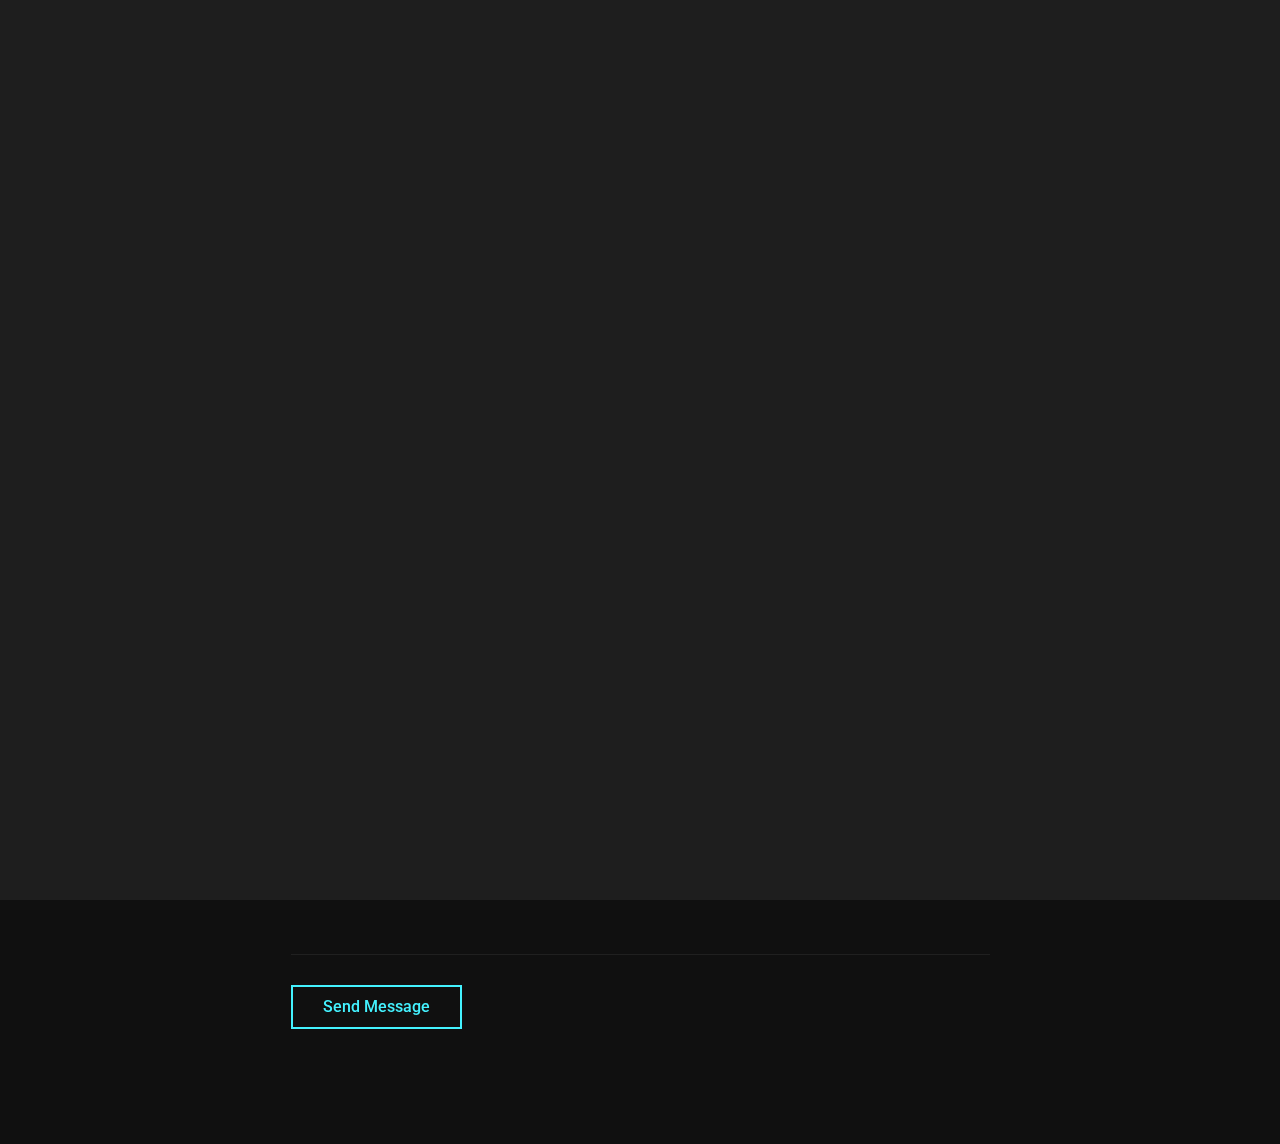
<file: hireme.html>
<!doctype html>
<html lang="en-US">
<head>

	<!-- Meta -->
	<meta charset="UTF-8">
	<title>Brahanets design</title>
	<link rel="shortcut icon" href="favicon.png" />
	<meta name="description" content="Designing and creating all types of web-sites, logotypes, graphic design, business cards, brand id.">
	<meta http-equiv="X-UA-Compatible" content="IE=edge">
	<meta name="viewport" content="width=device-width, initial-scale=1, maximum-scale=1, user-scalable=no">
	<meta property="og:title" content="UX/UI & Web designer">
	<meta property="og:type" content="portfolio">
	<meta property="og:image" content="http://brahanets.github.io/img/fav/Avatar.png">
	<meta property="og:url" content="http://brahanets.github.io">
	<meta property="og:description" content="Professional web design, development and graphic design">
	<meta name="apple-mobile-web-app-title" content="Ruslan Brahanets">
	<meta name="application-name" content="Ruslan Brahanets">
	<link rel="apple-touch-icon" sizes="180x180" href="fav/apple-touch-icon.png">
	<link rel="icon" type="image/png" sizes="32x32" href="fav/favicon-32x32.png">
	<link rel="icon" type="image/png" sizes="16x16" href="fav/favicon-16x16.png">
	<link rel="manifest" href="fav/manifest.json">
	<link rel="mask-icon" href="fav/safari-pinned-tab.svg">

	<script type="text/javascript">
		window.onkeydown = function (evt) {
				if (evt.keyCode == 123) return false;
		};
		window.onkeypress = function (evt) {
				if (evt.keyCode == 123) return false;
		};
</script>
<script language="JavaScript">
		document.ondragstart = test;
		//запрет на перетаскивание
		document.onselectstart = test;
		document.oncontextmenu = test;
		function test() {
				return false
		}
</script>
<!--[if gte IE 5]><script language="JScript">
createPopup().show( 0, 0, 0, 0, 0 );
</script><![endif]-->

	<!-- Fonts -->
	<link href="https://fonts.googleapis.com/css?family=Roboto:100,100i,300,300i,400,400i,500,500i,700,700i,900,900i&display=swap&subset=cyrillic" rel="stylesheet">

	<!-- Styles -->
	<link rel="stylesheet" href="css/basic.css" />
	<link rel="stylesheet" href="css/layout.css" />
	<link rel="stylesheet" href="css/magnific-popup.css" />
	<link rel="stylesheet" href="css/animate.css" />
	<link rel="stylesheet" href="css/jarallax.css" />
	<link rel="stylesheet" href="css/swiper.css" />
	<link rel="stylesheet" href="css/fontawesome.css" />
	<link rel="stylesheet" href="css/brands.css" />
	<link rel="stylesheet" href="css/solid.css" />

	<!-- Theme Colors
	<link rel="stylesheet" href="css/theme-colors/blue.css" />
	<link rel="stylesheet" href="css/theme-colors/green.css" />
	<link rel="stylesheet" href="css/theme-colors/orange.css" />
	<link rel="stylesheet" href="css/theme-colors/brown.css" />
	<link rel="stylesheet" href="css/theme-colors/purple.css" />
	<link rel="stylesheet" href="css/theme-colors/red.css" />
	<link rel="stylesheet" href="css/theme-colors/beige.css" />
	<link rel="stylesheet" href="css/theme-colors/green_light.css" />
	<link rel="stylesheet" href="css/theme-colors/yellow.css" />
	<link rel="stylesheet" href="css/theme-colors/yellow_light.css" />
	-->
		
	<!--[if lt IE 9]>
	<script src="http://css3-mediaqueries-js.googlecode.com/svn/trunk/css3-mediaqueries.js"></script>
	<script src="http://html5shim.googlecode.com/svn/trunk/html5.js"></script>
	<![endif]-->

	<link rel="shortcut icon" href="images/favicons/favicon.ico">

</head>

<body class="grained-off lines-off">

	<!-- Preloader -->
	<div class="preloader">
		<div class="centrize full-width">
			<div class="vertical-center">
				<div class="spinner">
					<div class="double-bounce1"></div>
					<div class="double-bounce2"></div>
				</div>
			</div>
		</div>
	</div>

	<canvas id="galaxy"></canvas>
	
  <div class="solar-system_page">
			<div class="solar-system">
					<div class="sol"></div>
					<div class="neptune"></div>
					<div class="uranus"></div>
					<div class="saturn"></div>
					<div class="jupiter"></div>
					<div class="mars"></div>
					<div class="earth"></div>
					<div class="venus"></div>
					<div class="mercury"></div>
			</div>
	</div>

	<!-- Container -->
	<div class="container">

		<!-- Cursor -->
		<div class="cursor-follower"></div>
	
		<!-- Header -->
		<header class="header">
			<div class="head-top">

				<!-- menu button -->
				<a href="#" class="menu-btn"><span></span></a>

				<!-- logo -->
				<div class="logo hover-masks-logo">
						<a target="_blank" href="Brhanets_R_CV.pdf">
							<span class="mask-lnk">R. <strong>Brahanets</strong></span>
							<span class="mask-lnk mask-lnk-hover">Download <strong>CV</strong></span>
						</a>
					</div>
				
				<!-- top menu -->						
				<div class="top-menu hover-masks">
					<div class="top-menu-nav">	
						<div class="menu-topmenu-container">
							<ul class="menu">
								<li class="menu-item menu-item-has-children">
									<a href="index.html">Home</a>
								</li>
								<li class="menu-item menu-item-has-children">
									<a href="about.html">About</a>
								</li>
								<li class="menu-item menu-item-has-children">
									<a href="portfolio.html">Portfolio</a>
								</li>
								<li class="menu-item menu-item-has-children current-menu-item nonactive">
										<a href="contants.html">Hire me</a>
								</li>
							</ul>
						</div>
					</div>
				</div>

			</div>
		</header>
		
		<!-- Wrapper -->
		<div class="wrapper">
			
			<!-- Section Knowladge Skills -->
			<div class="section skills" id="section-skills-know">
				<div class="content">

					<!-- title -->
					<div class="title">
						<div class="title_inner">Tell me brifly</div>
					</div>

					<!-- skills -->
					<div class="skills list content-box">
						<ul>
							<li> 
								<div class="name hire">About the project</div>
							</li>
							<li> 
								<div class="name hire">Problems</div>
							</li>
							<li> 
								<div class="name hire">Goals</div>
							</li>
							<li> 
								<div class="name hire">Expectations</div>
							</li>
							<li> 
								<div class="name hire">Materials & Resources</div>
							</li>
							<li> 
								<div class="name hire">Budget</div>
							</li>
						</ul>
					</div>

				</div>
			</div>

			<!-- Section Contacts Form -->
			<div class="section contacts" id="section-contacts">
				<div class="content">

					<!-- title -->
					<div class="title">
						<div class="title_inner">Let's make an offer that fits.<br>
								Cheers!</div>
					</div>

					<!-- form -->
					<div class="contact_form content-box">
						<form id="cform" action="https://formspree.io/mwkkajrd" method="post">
							<div class="group-val">
   								<input type="text" name="name" placeholder="Name" />
							</div>
							<div class="group-val">
								<input type="email" name="_replyto" placeholder="Email" />
							</div>
							<div class="group-val ct-gr">
								<textarea name="message" placeholder="Message"></textarea>
							</div>
							<div class="group-bts">
								<button type="submit" class="btn hover-animated">
									<span class="circle"></span>
									<span class="lnk">Send Message</span>
								</button>
							</div>
						</form>
						<div class="alert-success">
							<p>Thanks, your message is sent successfully!</p>
						</div>
					</div>

				</div>
				<div class="clear"></div>
			</div>

		</div>
		
		<!-- Footer -->
		<footer class="footer">
			<div class="copy">
				<a href="mailto:brahanets@gmail.com" class="mailto"><p>brahanets@gmail.com</p></a>
			</div>
      <div class="soc-box">
				<div class="soc">
					<a target="_blank" href="https://www.linkedin.com/in/ruslanbrahanets">
						<span class="icon fab fa-linkedin-in"></span>
					</a>
					<a target="_blank" href="https://www.behance.net/ruslanbrahanets">
						<span class="icon fab fa-behance"></span>
					</a>
					<a target="_blank" href="https://dribbble.com/ruslanbrahanets">
						<span class="icon fab fa-dribbble"></span>
					</a>
					<a target="_blank" href="https://www.instagram.com/ruslanbrahanets">
						<span class="icon fab fa-instagram"></span>
					</a>
					<a target="_blank" href="https://www.facebook.com/ruslanbrahanets">
						<span class="icon fab fa-facebook-f"></span>
					</a>
				</div>
			</div>
			<div class="clear"></div>
		</footer>

		<!-- Lines -->
		<div class="lines">
			<div class="line-col"></div>
			<div class="line-col"></div>
			<div class="line-col"></div>
			<div class="line-col"></div>
			<div class="line-col"></div>
		</div>
		
	</div>

	<!-- Scripts -->
	<script src="js/jquery.min.js"></script>
	<script src="js/jquery.validate.js"></script>
	<script src="js/magnific-popup.js"></script>
	<script src="js/simpleParallax.js"></script>
	<script src="js/typed.js"></script>
	<script src="js/jarallax.js"></script>
	<script src="js/jarallax-video.js"></script>
	<script src="js/jarallax-element.js"></script>
	<script src="js/imagesloaded.pkgd.js"></script>
	<script src="js/isotope.pkgd.js"></script>
	<script src="js/swiper.js"></script>
	<script src="js/grained.js"></script>
	<script src="js/scripts.js"></script>
	<script src="js/galaxy.js"></script>

</body>
</html>
</file>
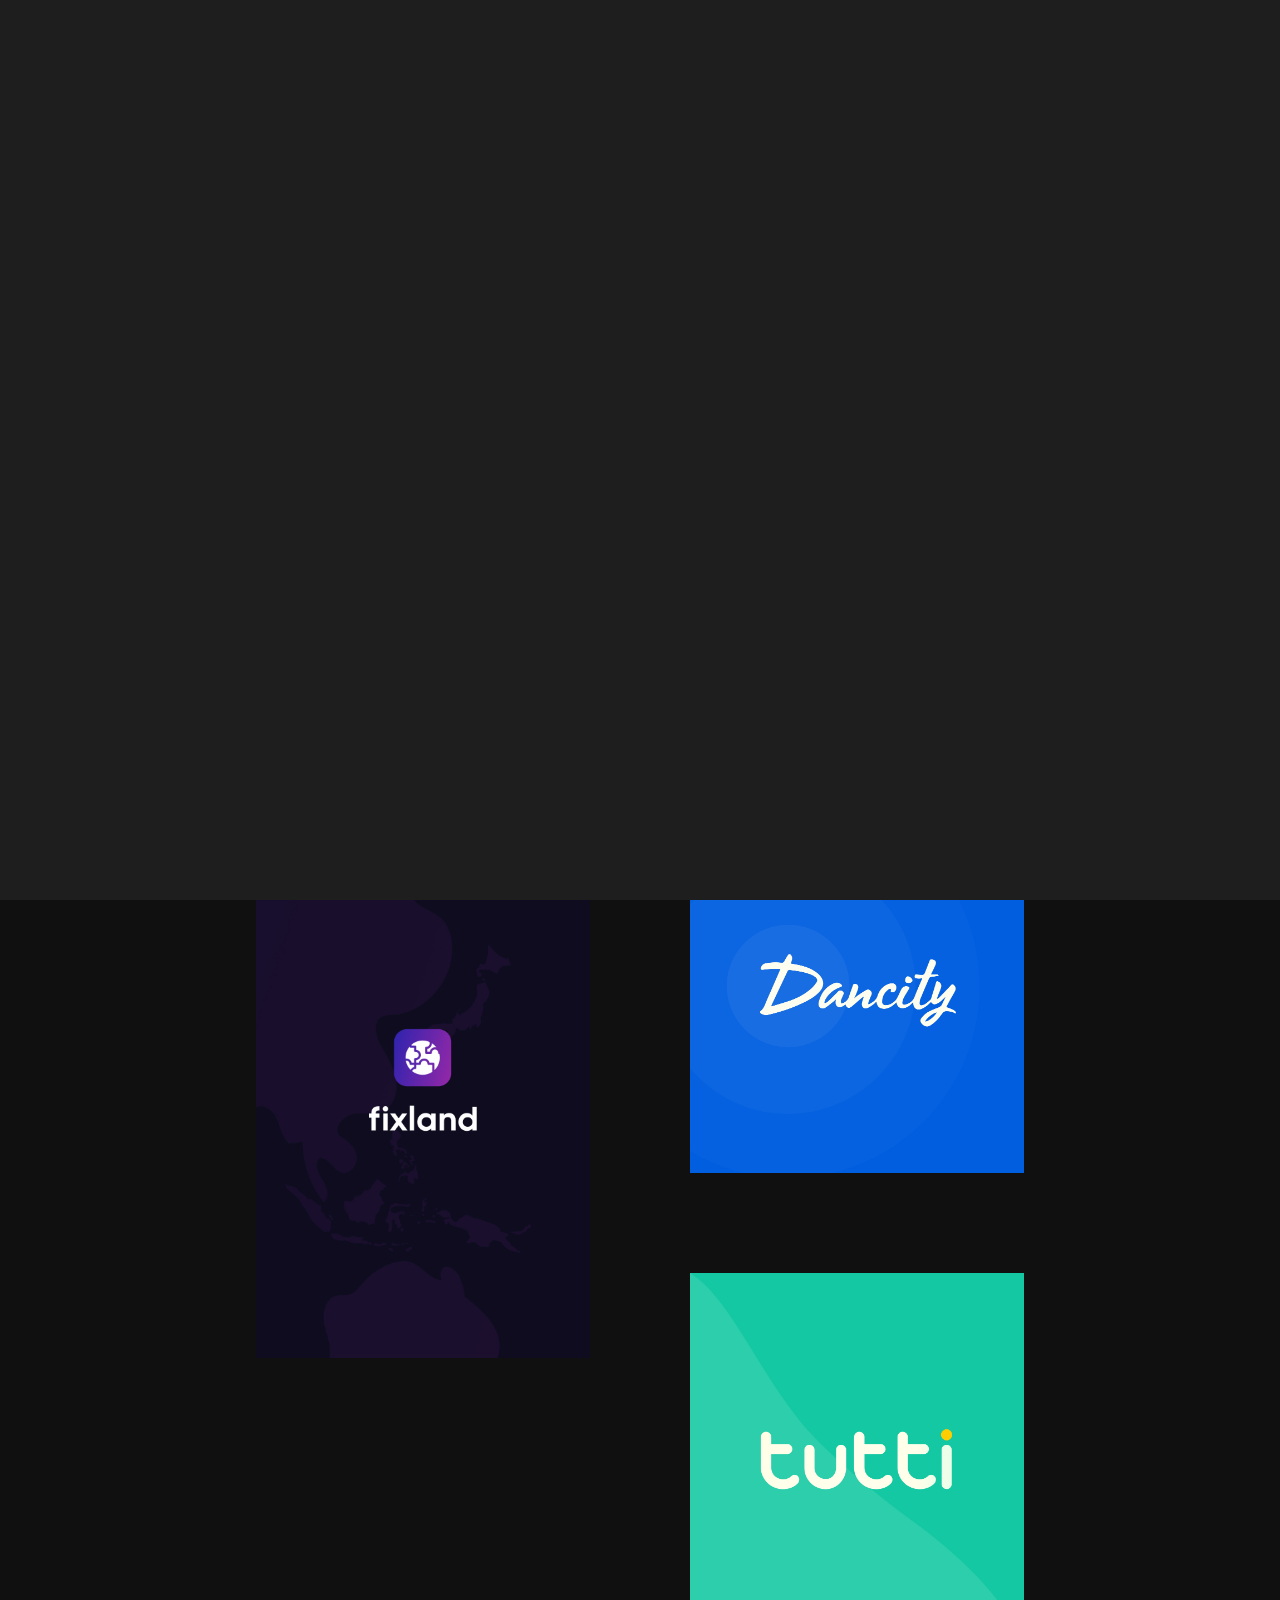
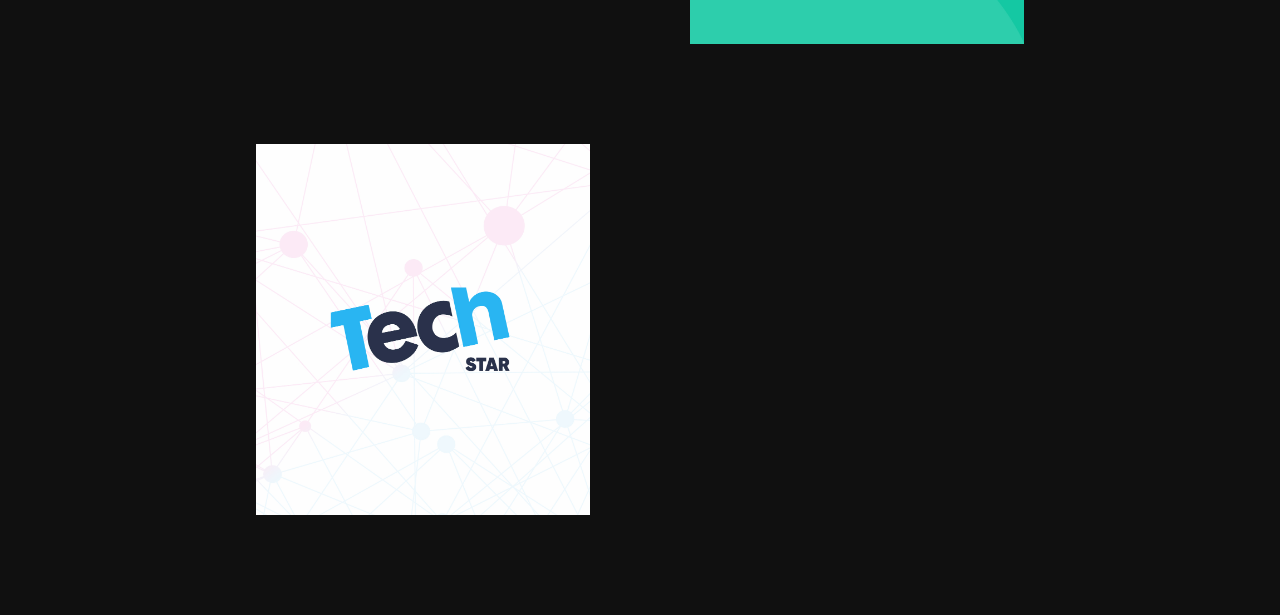
<file: portfolio.html>
<!doctype html>
<html lang="en-US">
<head>

	<!-- Meta -->
	<meta charset="UTF-8">
	<title>UX/UI & Web designer.</title>
	<link rel="shortcut icon" href="favicon.png" />
	<meta name="description" content="Designing and creating all types of web-sites, logotypes, graphic design, business cards, brand id.">
	<meta http-equiv="X-UA-Compatible" content="IE=edge">
	<meta name="viewport" content="width=device-width, initial-scale=1, maximum-scale=1, user-scalable=no">
	<meta property="og:title" content="Brahanets Ruslan">
	<meta property="og:type" content="portfolio">
	<meta property="og:image" content="http://brahanets.github.io/img/fav/Avatar.png">
	<meta property="og:url" content="http://brahanets.github.io">
	<meta property="og:description" content="Professional web design, development and graphic design">
	<meta name="apple-mobile-web-app-title" content="Ruslan Brahanets">
	<meta name="application-name" content="Ruslan Brahanets">
	<link rel="apple-touch-icon" sizes="180x180" href="fav/apple-touch-icon.png">
	<link rel="icon" type="image/png" sizes="32x32" href="fav/favicon-32x32.png">
	<link rel="icon" type="image/png" sizes="16x16" href="fav/favicon-16x16.png">
	<link rel="manifest" href="fav/manifest.json">
	<link rel="mask-icon" href="fav/safari-pinned-tab.svg">

	<script type="text/javascript">
		window.onkeydown = function (evt) {
				if (evt.keyCode == 123) return false;
		};
		window.onkeypress = function (evt) {
				if (evt.keyCode == 123) return false;
		};
</script>
<script language="JavaScript">
		document.ondragstart = test;
		//запрет на перетаскивание
		document.onselectstart = test;
		document.oncontextmenu = test;
		function test() {
				return false
		}
</script>
<!--[if gte IE 5]><script language="JScript">
createPopup().show( 0, 0, 0, 0, 0 );
</script><![endif]-->

	<!-- Fonts -->
	<link href="https://fonts.googleapis.com/css?family=Roboto:100,100i,300,300i,400,400i,500,500i,700,700i,900,900i&display=swap&subset=cyrillic" rel="stylesheet">
	

	<!-- Styles -->
	<link rel="stylesheet" href="css/basic.css" />
	<link rel="stylesheet" href="css/layout.css" />
	<link rel="stylesheet" href="css/magnific-popup.css" />
	<link rel="stylesheet" href="css/animate.css" />
	<link rel="stylesheet" href="css/jarallax.css" />
	<link rel="stylesheet" href="css/swiper.css" />
	<link rel="stylesheet" href="css/fontawesome.css" />
	<link rel="stylesheet" href="css/brands.css" />
	<link rel="stylesheet" href="css/solid.css" />

	<!-- Theme Colors
	<link rel="stylesheet" href="css/theme-colors/blue.css" />
	<link rel="stylesheet" href="css/theme-colors/green.css" />
	<link rel="stylesheet" href="css/theme-colors/orange.css" />
	<link rel="stylesheet" href="css/theme-colors/brown.css" />
	<link rel="stylesheet" href="css/theme-colors/purple.css" />
	<link rel="stylesheet" href="css/theme-colors/red.css" />
	<link rel="stylesheet" href="css/theme-colors/beige.css" />
	<link rel="stylesheet" href="css/theme-colors/green_light.css" />
	<link rel="stylesheet" href="css/theme-colors/yellow.css" />
	<link rel="stylesheet" href="css/theme-colors/yellow_light.css" />
	-->
		
	<!--[if lt IE 9]>
	<script src="http://css3-mediaqueries-js.googlecode.com/svn/trunk/css3-mediaqueries.js"></script>
	<script src="http://html5shim.googlecode.com/svn/trunk/html5.js"></script>
	<![endif]-->

	<link rel="shortcut icon" href="images/favicons/favicon.ico">

</head>

<body class="grained-off lines-off">

	<!-- Preloader -->
	<div class="preloader">
		<div class="centrize full-width">
			<div class="vertical-center">
				<div class="spinner">
					<div class="double-bounce1"></div>
					<div class="double-bounce2"></div>
				</div>
			</div>
		</div>
	</div>

	<canvas id="galaxy"></canvas>
	
	<div class="solar-system_page">
			<div class="solar-system">
					<div class="sol"></div>
					<div class="neptune"></div>
					<div class="uranus"></div>
					<div class="saturn"></div>
					<div class="jupiter"></div>
					<div class="mars"></div>
					<div class="earth"></div>
					<div class="venus"></div>
					<div class="mercury"></div>
			</div>
	</div>

	<!-- Container -->
	<div class="container">

		<!-- Cursor -->
		<div class="cursor-follower"></div>
	
		<!-- Header -->
		<header class="header">
			<div class="head-top">

				<!-- menu button -->
				<a href="#" class="menu-btn"><span></span></a>

				<!-- logo -->
				<div class="logo hover-masks-logo">
						<a target="_blank" href="Brhanets_R_CV.pdf">
							<span class="mask-lnk">R. <strong>Brahanets</strong></span>
							<span class="mask-lnk mask-lnk-hover">Download <strong>CV</strong></span>
						</a>
					</div>
				
				<!-- top menu -->						
				<div class="top-menu hover-masks">
					<div class="top-menu-nav">	
						<div class="menu-topmenu-container">
							<ul class="menu">
								<li class="menu-item menu-item-has-children">
									<a href="index.html">Home</a>
								</li>
								<li class="menu-item menu-item-has-children">
									<a href="about.html">About</a>
								</li>
								<li class="menu-item menu-item-has-children current-menu-item nonactive">
									<a href="portfolio.html">Portfolio</a>
								</li>
								<a href="hireme.html" class="btn hover-animated topli">
										<span class="circle"></span>
										<span class="lnk">Hire me</span>
									</a>
							</ul>
						</div>
					</div>
				</div>

			</div>
		</header>
		
		<!-- Wrapper -->
		<div class="wrapper">	

			<!-- Section Started -->
			<div class="section started layout-creative" id="section-started">

				<!-- started content -->
				<div class="centrize full-width">
					<div class="vertical-center">
						<div class="started-content">
							<h1 class="h-title">
								Here are some of my <br><strong>recent projects</strong>.
							</h1>
							<div class="h-subtitles">
								<div class="h-subtitle typing-subtitle" style="display: none;">
									<p>Web <strong>sites</strong></p>
									<p>Web & mob <strong>apps</strong></p>
									<p>Web <strong>interfaces</strong></p>
									<p>Brand <strong>ID</strong></p>
									<p>UI <strong>Dashbords</strong></p>
									<p>and much <strong>more...</strong></p>
								</div>
								<span class="typed-subtitle"></span>
							</div>
						</div>
					</div>
				</div>

				<!-- mosue button -->
				<a href="#" class="mouse_btn" style="display: none;"><span class="icon fas fa-chevron-down"></span></a>

			</div>

		<!-- Works -->
			<div class="section works" id="section-portfolio">
				<div class="content">
				
					<!-- portfolio filter -->
					<div class="filter-menu content-box">
						<div class="filters">
							<div class="btn-group">
								<label data-text="All" class="glitch-effect"><input type="radio" name="fl_radio" value=".box-item" />All</label>
							</div>
							<div class="btn-group">
								<label data-text="Video"><input type="radio" name="fl_radio" value=".f-uxui" />Ux/Ui</label>
							</div>
							<div class="btn-group">
								<label data-text="Music"><input type="radio" name="fl_radio" value=".f-concepts" />Concepts</label>
							</div>
							<div class="btn-group notreadyyet">
								<label data-text="Links"><input type="radio" name="fl_radio" value=".f-video" />Virtual Reality</label>
							</div>
							<div class="btn-group notreadyyet">
								<label data-text="Image"><input type="radio" name="fl_radio" value=".f-image" />Hobbies</label>
							</div>
						</div>
					</div>
					
					<!-- portfolio items -->
					<div class="box-items portfolio-items">
						<!-- add class "animate-to-page" if need animated transition to page and delete target="_blank" -->

						<div class="box-item f-uxui">
							<div class="image">
								<a href="https://www.behance.net/gallery/87658849/Fixland-Logical-App" class="has-popup-link hover-animated" target="_blank">
									<img src="images/fixland.jpg" class="wp-post-image" alt="" />
									<span class="info circle">
										<span class="centrize full-width">
											<span class="vertical-center">
												<span class="icon fas fa-link"></span>
												<span class="desc">
													<span class="category">logical app</span>
													<span class="name">Fixland</span>
												</span>
											</span>
										</span>
									</span>
								</a>	
							</div>
						</div>

						<div class="box-item f-uxui">
							<div class="image">
								<a href="https://www.behance.net/gallery/87549977/Dancity-Web-Mob-App" class="has-popup-link hover-animated" target="_blank">
									<img src="images/dancity.jpg" class="wp-post-image" alt="" />
									<span class="info circle">
										<span class="centrize full-width">
											<span class="vertical-center">
												<span class="icon fas fa-link"></span>
												<span class="desc">
													<span class="category">web & mob app</span>
													<span class="name">Dancity</span>
												</span>
											</span>
										</span>
									</span>
								</a>	
							</div>
						</div>

						<div class="box-item f-uxui">
							<div class="image">
								<a href="https://www.behance.net/gallery/67397701/Tuttitours-Web-ID" class="has-popup-link hover-animated" target="_blank">
									<img src="images/tuttitours.jpg" class="wp-post-image" alt="" />
									<span class="info circle">
										<span class="centrize full-width">
											<span class="vertical-center">
												<span class="icon fas fa-link"></span>
												<span class="desc">
													<span class="category">web & id</span>
													<span class="name">Tuttitours</span>
												</span>
											</span>
										</span>
									</span>
								</a>	
							</div>
						</div>

						<div class="box-item f-concepts">
							<div class="image">
								<a href="https://www.behance.net/gallery/66351605/Tech-star-Concept-Store" class="has-popup-link hover-animated" target="_blank">
									<img src="images/TechStar.jpg" class="wp-post-image" alt="" />
									<span class="info circle">
										<span class="centrize full-width">
											<span class="vertical-center">
												<span class="icon fas fa-link"></span>
												<span class="desc">
													<span class="category">e-commerce</span>
													<span class="name">Tech Star</span>
												</span>
											</span>
										</span>
									</span>
								</a>	
							</div>
						</div>

					</div>

					<div class="clear"></div>
				</div>
			</div>	

		</div>
		
		<!-- Footer -->
		<footer class="footer">
			<div class="copy">
				<a href="mailto:brahanets@gmail.com" class="mailto"><p>brahanets@gmail.com</p></a>
			</div>
			<div class="soc-box">
							<div class="soc">
								<a target="_blank" href="https://www.linkedin.com/in/ruslanbrahanets">
									<span class="icon fab fa-linkedin-in"></span>
								</a>
								<a target="_blank" href="https://www.behance.net/ruslanbrahanets">
									<span class="icon fab fa-behance"></span>
								</a>
								<a target="_blank" href="https://dribbble.com/ruslanbrahanets">
									<span class="icon fab fa-dribbble"></span>
								</a>
								<a target="_blank" href="https://www.instagram.com/ruslanbrahanets">
									<span class="icon fab fa-instagram"></span>
								</a>
								<a target="_blank" href="https://www.facebook.com/ruslanbrahanets">
									<span class="icon fab fa-facebook-f"></span>
								</a>
							</div>
			</div>
			<div class="clear"></div>
		</footer>

		<!-- Lines -->
		<div class="lines">
			<div class="line-col"></div>
			<div class="line-col"></div>
			<div class="line-col"></div>
			<div class="line-col"></div>
			<div class="line-col"></div>
		</div>
		
	</div>

	<!-- Scripts -->
	<script src="js/jquery.min.js"></script>
	<script src="js/jquery.validate.js"></script>
	<script src="js/magnific-popup.js"></script>
	<script src="js/simpleParallax.js"></script>
	<script src="js/typed.js"></script>
	<script src="js/jarallax.js"></script>
	<script src="js/jarallax-video.js"></script>
	<script src="js/jarallax-element.js"></script>
	<script src="js/imagesloaded.pkgd.js"></script>
	<script src="js/isotope.pkgd.js"></script>
	<script src="js/swiper.js"></script>
	<script src="js/grained.js"></script>
	<script src="js/scripts.js"></script>
	<script src="js/galaxy.js"></script>

</body>
</html>
</file>
<file: css/basic.css>
/**
*	Cvio - Resume/CV Template (HTML)
*	Version: 1.1
*	Author: beshleyua
*	Author URL: http://themeforest.net/user/beshleyua
*	Copyright © Cvio by beshleyua. All Rights Reserved.
**/

/* TABLE OF CONTENTS
	- Basic
	- Preloader
	- Container
	- Columns
	- Typography
	- Links
	- Buttons
	- Forms
	- Lists
	- Code
	- Tables
	- Alignment
	- Text Formating
	- Blockquote
	- Animations
*/

/* - Basic */
html {
	margin-right: 0 !important;
}

body {
	margin: 0;
	padding: 0;
	border: none;
	font-family: "Roboto";
	font-size: 16px;
	line-height: 1.5;
	color: #bbb;
	background: #101010;
	letter-spacing: 0;
	font-weight: 400;
	-webkit-font-smoothing: antialiased;
	-moz-osx-font-smoothing: grayscale;
	text-rendering: optimizeLegibility;
	overflow-x: hidden;
}

.notreadyyet, .nonactive {
	pointer-events: none;
  cursor: default;
  text-decoration: none;
}

.notreadyyet {
	opacity: 0.2;
}

.footer .copy .mailto {
	text-decoration: none;
	font-weight: 600;
}

.footer .copy .mailto p:hover {
	color: #44F2FF;
	font-weight: 600;
	-webkit-transition: 0.1s ease-in-out;
  transition: 0.1s ease-in-out;
}

.footer .copy .mailto p {
	-webkit-transition: 0.1s ease-out;
  transition: 0.1s ease-out;
}

canvas {
  display: block;
  background: #101010;
  width: 100%;
  height: 100%;
	z-index: -99999;
	position: fixed;
	top: 0;
  left: 0;
  right: 0;
  bottom: 0;
}

body.scroll_hidden {
	overflow: hidden;
	height: 100vh;
}

* {
	box-sizing: border-box;
	-webkit-box-sizing: border-box;
}

.solar-system_page {
  position: relative; }

.solar-system {
  height: 100%;
  width: 100%;
  top: 0;
  bottom: 0;
  position: fixed;
  right: 0;
  overflow: hidden;
  z-index: -1; }

.solar-system div {
  -moz-border-radius: 50%;
  border-radius: 50%;
  position: absolute;
  bottom: 50%;
  left: 65%;
  top: 50%; }

.sol {
  height: 100px;
  width: 100px;
  margin-left: -50px;
  margin-top: -50px;
  border: 0;
  -webkit-box-shadow: 0 0 100px rgba(248, 60, 111, 0.8);
  -moz-box-shadow: 0 0 100px rgba(248, 60, 111, 0.8);
  box-shadow: 0 0 100px rgba(248, 60, 111, 0.8);
  background: -moz-radial-gradient(50% 50%, circle closest-side, #f83fd0 0%, #fa4f8d 100%);
  background: -webkit-radial-gradient(50% 50%, circle closest-side, #f83fd0 0%, #fa4f8d 100%);
  background: -ms-radial-gradient(50% 50%, circle closest-side, #f83fd0 0%, #fa4f8d 100%); }

.mercury {
  margin-left: -5px;
  margin-top: -5px;
  height: 10px;
  width: 10px;
  -webkit-transform: rotate(0deg) translateX(70px);
  -moz-transform: rotate(0deg) translateX(70px);
  -ms-transform: rotate(0deg) translateX(70px);
  -o-transform: rotate(0deg) translateX(70px);
  transform: rotate(0deg) translateX(70px);
  -webkit-animation: mercury-orbit 10s linear infinite;
  -moz-animation: mercury-orbit 10s linear infinite;
  animation: mercury-orbit 10s linear infinite;
  -webkit-animation-delay: -1s;
  -moz-animation-delay: -1s;
  animation-delay: -1s;
  background: -webkit-gradient(linear, right top, left top, from(transparent), to(rgba(255, 255, 255, 0.3)));
  background: -webkit-linear-gradient(right, transparent, rgba(255, 255, 255, 0.3));
  background: -moz-linear-gradient(right, transparent, rgba(255, 255, 255, 0.3));
  background: -o-linear-gradient(right, transparent, rgba(255, 255, 255, 0.3));
  background: linear-gradient(to left, transparent, rgba(255, 255, 255, 0.3)); }

@-webkit-keyframes mercury-orbit {
  0% {
    -webkit-transform: rotate(0deg) translate(70px);
    transform: rotate(0deg) translate(70px); }
  100% {
    -webkit-transform: rotate(360deg) translate(70px);
    transform: rotate(360deg) translate(70px); } }
@-moz-keyframes mercury-orbit {
  0% {
    -webkit-transform: rotate(0deg) translate(70px);
    -moz-transform: rotate(0deg) translate(70px);
    transform: rotate(0deg) translate(70px); }
  100% {
    -webkit-transform: rotate(360deg) translate(70px);
    -moz-transform: rotate(360deg) translate(70px);
    transform: rotate(360deg) translate(70px); } }
@keyframes mercury-orbit {
  0% {
    -webkit-transform: rotate(0deg) translate(70px);
    -moz-transform: rotate(0deg) translate(70px);
    -o-transform: rotate(0deg) translate(70px);
    transform: rotate(0deg) translate(70px); }
  100% {
    -webkit-transform: rotate(360deg) translate(70px);
    -moz-transform: rotate(360deg) translate(70px);
    -o-transform: rotate(360deg) translate(70px);
    transform: rotate(360deg) translate(70px); } }
.venus {
  margin-left: -10px;
  margin-top: -10px;
  height: 20px;
  width: 20px;
  -webkit-transform: rotate(0deg) translateX(100px);
  -moz-transform: rotate(0deg) translateX(100px);
  -ms-transform: rotate(0deg) translateX(100px);
  -o-transform: rotate(0deg) translateX(100px);
  transform: rotate(0deg) translateX(100px);
  -webkit-animation: venus-orbit 20s linear infinite;
  -moz-animation: venus-orbit 20s linear infinite;
  animation: venus-orbit 20s linear infinite;
  -webkit-animation-delay: -2s;
  -moz-animation-delay: -2s;
  animation-delay: -2s;
  background: -webkit-gradient(linear, right top, left top, from(transparent), to(rgba(255, 255, 255, 0.3)));
  background: -webkit-linear-gradient(right, transparent, rgba(255, 255, 255, 0.3));
  background: -moz-linear-gradient(right, transparent, rgba(255, 255, 255, 0.3));
  background: -o-linear-gradient(right, transparent, rgba(255, 255, 255, 0.3));
  background: linear-gradient(to left, transparent, rgba(255, 255, 255, 0.3)); }

@-webkit-keyframes venus-orbit {
  0% {
    -webkit-transform: rotate(0deg) translate(100px);
    transform: rotate(0deg) translate(100px); }
  100% {
    -webkit-transform: rotate(360deg) translate(100px);
    transform: rotate(360deg) translate(100px); } }
@-moz-keyframes venus-orbit {
  0% {
    -webkit-transform: rotate(0deg) translate(100px);
    -moz-transform: rotate(0deg) translate(100px);
    transform: rotate(0deg) translate(100px); }
  100% {
    -webkit-transform: rotate(360deg) translate(100px);
    -moz-transform: rotate(360deg) translate(100px);
    transform: rotate(360deg) translate(100px); } }
@keyframes venus-orbit {
  0% {
    -webkit-transform: rotate(0deg) translate(100px);
    -moz-transform: rotate(0deg) translate(100px);
    -o-transform: rotate(0deg) translate(100px);
    transform: rotate(0deg) translate(100px); }
  100% {
    -webkit-transform: rotate(360deg) translate(100px);
    -moz-transform: rotate(360deg) translate(100px);
    -o-transform: rotate(360deg) translate(100px);
    transform: rotate(360deg) translate(100px); } }
.earth {
  margin-left: -10px;
  margin-top: -10px;
  height: 20px;
  width: 20px;
  -webkit-transform: rotate(0deg) translateX(128px);
  -moz-transform: rotate(0deg) translateX(128px);
  -ms-transform: rotate(0deg) translateX(128px);
  -o-transform: rotate(0deg) translateX(128px);
  transform: rotate(0deg) translateX(128px);
  -webkit-animation: earth-orbit 35s linear infinite;
  -moz-animation: earth-orbit 35s linear infinite;
  animation: earth-orbit 35s linear infinite;
  -webkit-animation-delay: -4s;
  -moz-animation-delay: -4s;
  animation-delay: -4s;
  background: -webkit-gradient(linear, right top, left top, from(transparent), to(rgba(255, 255, 255, 0.3)));
  background: -webkit-linear-gradient(right, transparent, rgba(255, 255, 255, 0.3));
  background: -moz-linear-gradient(right, transparent, rgba(255, 255, 255, 0.3));
  background: -o-linear-gradient(right, transparent, rgba(255, 255, 255, 0.3));
  background: linear-gradient(to left, transparent, rgba(255, 255, 255, 0.3)); }

@-webkit-keyframes earth-orbit {
  0% {
    -webkit-transform: rotate(0deg) translate(128px);
    transform: rotate(0deg) translate(128px); }
  100% {
    -webkit-transform: rotate(360deg) translate(128px);
    transform: rotate(360deg) translate(128px); } }
@-moz-keyframes earth-orbit {
  0% {
    -webkit-transform: rotate(0deg) translate(128px);
    -moz-transform: rotate(0deg) translate(128px);
    transform: rotate(0deg) translate(128px); }
  100% {
    -webkit-transform: rotate(360deg) translate(128px);
    -moz-transform: rotate(360deg) translate(128px);
    transform: rotate(360deg) translate(128px); } }
@keyframes earth-orbit {
  0% {
    -webkit-transform: rotate(0deg) translate(128px);
    -moz-transform: rotate(0deg) translate(128px);
    -o-transform: rotate(0deg) translate(128px);
    transform: rotate(0deg) translate(128px); }
  100% {
    -webkit-transform: rotate(360deg) translate(128px);
    -moz-transform: rotate(360deg) translate(128px);
    -o-transform: rotate(360deg) translate(128px);
    transform: rotate(360deg) translate(128px); } }
.mars {
  margin-left: -10px;
  margin-top: -10px;
  height: 20px;
  width: 20px;
  -webkit-transform: rotate(0deg) translateX(160px);
  -moz-transform: rotate(0deg) translateX(160px);
  -ms-transform: rotate(0deg) translateX(160px);
  -o-transform: rotate(0deg) translateX(160px);
  transform: rotate(0deg) translateX(160px);
  -webkit-animation-delay: -7s;
  -moz-animation-delay: -7s;
  animation-delay: -7s;
  -webkit-animation: mars-orbit 45s linear infinite;
  -moz-animation: mars-orbit 45s linear infinite;
  animation: mars-orbit 45s linear infinite;
  background: -webkit-gradient(linear, right top, left top, from(transparent), to(rgba(255, 255, 255, 0.3)));
  background: -webkit-linear-gradient(right, transparent, rgba(255, 255, 255, 0.3));
  background: -moz-linear-gradient(right, transparent, rgba(255, 255, 255, 0.3));
  background: -o-linear-gradient(right, transparent, rgba(255, 255, 255, 0.3));
  background: linear-gradient(to left, transparent, rgba(255, 255, 255, 0.3)); }

@-webkit-keyframes mars-orbit {
  0% {
    -webkit-transform: rotate(0deg) translate(160px);
    transform: rotate(0deg) translate(160px); }
  100% {
    -webkit-transform: rotate(360deg) translate(160px);
    transform: rotate(360deg) translate(160px); } }
@-moz-keyframes mars-orbit {
  0% {
    -webkit-transform: rotate(0deg) translate(160px);
    -moz-transform: rotate(0deg) translate(160px);
    transform: rotate(0deg) translate(160px); }
  100% {
    -webkit-transform: rotate(360deg) translate(160px);
    -moz-transform: rotate(360deg) translate(160px);
    transform: rotate(360deg) translate(160px); } }
@keyframes mars-orbit {
  0% {
    -webkit-transform: rotate(0deg) translate(160px);
    -moz-transform: rotate(0deg) translate(160px);
    -o-transform: rotate(0deg) translate(160px);
    transform: rotate(0deg) translate(160px); }
  100% {
    -webkit-transform: rotate(360deg) translate(160px);
    -moz-transform: rotate(360deg) translate(160px);
    -o-transform: rotate(360deg) translate(160px);
    transform: rotate(360deg) translate(160px); } }
.jupiter {
  margin-left: -30px;
  margin-top: -30px;
  height: 60px;
  width: 60px;
  -webkit-transform: rotate(0deg) translateX(250px);
  -moz-transform: rotate(0deg) translateX(250px);
  -ms-transform: rotate(0deg) translateX(250px);
  -o-transform: rotate(0deg) translateX(250px);
  transform: rotate(0deg) translateX(250px);
  -webkit-animation: jupiter-orbit 100s linear infinite;
  -moz-animation: jupiter-orbit 100s linear infinite;
  animation: jupiter-orbit 100s linear infinite;
  -webkit-animation-delay: -52s;
  -moz-animation-delay: -52s;
  animation-delay: -52s;
  background: -webkit-gradient(linear, right top, left top, from(transparent), to(rgba(255, 255, 255, 0.3)));
  background: -webkit-linear-gradient(right, transparent, rgba(255, 255, 255, 0.3));
  background: -moz-linear-gradient(right, transparent, rgba(255, 255, 255, 0.3));
  background: -o-linear-gradient(right, transparent, rgba(255, 255, 255, 0.3));
  background: linear-gradient(to left, transparent, rgba(255, 255, 255, 0.3)); }

@-webkit-keyframes jupiter-orbit {
  0% {
    -webkit-transform: rotate(0deg) translate(250px);
    transform: rotate(0deg) translate(250px); }
  100% {
    -webkit-transform: rotate(360deg) translate(250px);
    transform: rotate(360deg) translate(250px); } }
@-moz-keyframes jupiter-orbit {
  0% {
    -webkit-transform: rotate(0deg) translate(250px);
    -moz-transform: rotate(0deg) translate(250px);
    transform: rotate(0deg) translate(250px); }
  100% {
    -webkit-transform: rotate(360deg) translate(250px);
    -moz-transform: rotate(360deg) translate(250px);
    transform: rotate(360deg) translate(250px); } }
@keyframes jupiter-orbit {
  0% {
    -webkit-transform: rotate(0deg) translate(250px);
    -moz-transform: rotate(0deg) translate(250px);
    -o-transform: rotate(0deg) translate(250px);
    transform: rotate(0deg) translate(250px); }
  100% {
    -webkit-transform: rotate(360deg) translate(250px);
    -moz-transform: rotate(360deg) translate(250px);
    -o-transform: rotate(360deg) translate(250px);
    transform: rotate(360deg) translate(250px); } }
.saturn {
  margin-left: -25px;
  margin-top: -25px;
  height: 50px;
  width: 50px;
  -webkit-transform: rotate(0deg) translateX(350px);
  -moz-transform: rotate(0deg) translateX(350px);
  -ms-transform: rotate(0deg) translateX(350px);
  -o-transform: rotate(0deg) translateX(350px);
  transform: rotate(0deg) translateX(350px);
  -webkit-animation: saturn-orbit 120s linear infinite;
  -moz-animation: saturn-orbit 120s linear infinite;
  animation: saturn-orbit 120s linear infinite;
  -webkit-animation-delay: -92s;
  -moz-animation-delay: -92s;
  animation-delay: -92s;
  background: -webkit-gradient(linear, right top, left top, from(transparent), to(rgba(255, 255, 255, 0.3)));
  background: -webkit-linear-gradient(right, transparent, rgba(255, 255, 255, 0.3));
  background: -moz-linear-gradient(right, transparent, rgba(255, 255, 255, 0.3));
  background: -o-linear-gradient(right, transparent, rgba(255, 255, 255, 0.3));
  background: linear-gradient(to left, transparent, rgba(255, 255, 255, 0.3)); }

@-webkit-keyframes saturn-orbit {
  0% {
    -webkit-transform: rotate(0deg) translate(350px);
    transform: rotate(0deg) translate(350px); }
  100% {
    -webkit-transform: rotate(360deg) translate(350px);
    transform: rotate(360deg) translate(350px); } }
@-moz-keyframes saturn-orbit {
  0% {
    -webkit-transform: rotate(0deg) translate(350px);
    -moz-transform: rotate(0deg) translate(350px);
    transform: rotate(0deg) translate(350px); }
  100% {
    -webkit-transform: rotate(360deg) translate(350px);
    -moz-transform: rotate(360deg) translate(350px);
    transform: rotate(360deg) translate(350px); } }
@keyframes saturn-orbit {
  0% {
    -webkit-transform: rotate(0deg) translate(350px);
    -moz-transform: rotate(0deg) translate(350px);
    -o-transform: rotate(0deg) translate(350px);
    transform: rotate(0deg) translate(350px); }
  100% {
    -webkit-transform: rotate(360deg) translate(350px);
    -moz-transform: rotate(360deg) translate(350px);
    -o-transform: rotate(360deg) translate(350px);
    transform: rotate(360deg) translate(350px); } }
.uranus {
  margin-left: -25px;
  margin-top: -25px;
  height: 50px;
  width: 50px;
  -webkit-transform: rotate(0deg) translateX(430px);
  -moz-transform: rotate(0deg) translateX(430px);
  -ms-transform: rotate(0deg) translateX(430px);
  -o-transform: rotate(0deg) translateX(430px);
  transform: rotate(0deg) translateX(430px);
  -webkit-animation: uranus-orbit 130s linear infinite;
  -moz-animation: uranus-orbit 130s linear infinite;
  animation: uranus-orbit 130s linear infinite;
  background: -webkit-gradient(linear, right top, left top, from(transparent), to(rgba(255, 255, 255, 0.3)));
  background: -webkit-linear-gradient(right, transparent, rgba(255, 255, 255, 0.3));
  background: -moz-linear-gradient(right, transparent, rgba(255, 255, 255, 0.3));
  background: -o-linear-gradient(right, transparent, rgba(255, 255, 255, 0.3));
  background: linear-gradient(to left, transparent, rgba(255, 255, 255, 0.3)); }

@-webkit-keyframes uranus-orbit {
  0% {
    -webkit-transform: rotate(0deg) translate(430px);
    transform: rotate(0deg) translate(430px); }
  100% {
    -webkit-transform: rotate(360deg) translate(430px);
    transform: rotate(360deg) translate(430px); } }
@-moz-keyframes uranus-orbit {
  0% {
    -webkit-transform: rotate(0deg) translate(430px);
    -moz-transform: rotate(0deg) translate(430px);
    transform: rotate(0deg) translate(430px); }
  100% {
    -webkit-transform: rotate(360deg) translate(430px);
    -moz-transform: rotate(360deg) translate(430px);
    transform: rotate(360deg) translate(430px); } }
@keyframes uranus-orbit {
  0% {
    -webkit-transform: rotate(0deg) translate(430px);
    -moz-transform: rotate(0deg) translate(430px);
    -o-transform: rotate(0deg) translate(430px);
    transform: rotate(0deg) translate(430px); }
  100% {
    -webkit-transform: rotate(360deg) translate(430px);
    -moz-transform: rotate(360deg) translate(430px);
    -o-transform: rotate(360deg) translate(430px);
    transform: rotate(360deg) translate(430px); } }
.neptune {
  margin-left: -25px;
  margin-top: -25px;
  height: 50px;
  width: 50px;
  -webkit-transform: rotate(0deg) translateX(500px);
  -moz-transform: rotate(0deg) translateX(500px);
  -ms-transform: rotate(0deg) translateX(500px);
  -o-transform: rotate(0deg) translateX(500px);
  transform: rotate(0deg) translateX(500px);
  -webkit-animation: neptune-orbit 150s linear infinite;
  -moz-animation: neptune-orbit 150s linear infinite;
  animation: neptune-orbit 150s linear infinite;
  -webkit-animation-delay: -40s;
  -moz-animation-delay: -40s;
  animation-delay: -40s;
  background: -webkit-gradient(linear, right top, left top, from(transparent), to(rgba(255, 255, 255, 0.3)));
  background: -webkit-linear-gradient(right, transparent, rgba(255, 255, 255, 0.3));
  background: -moz-linear-gradient(right, transparent, rgba(255, 255, 255, 0.3));
  background: -o-linear-gradient(right, transparent, rgba(255, 255, 255, 0.3));
  background: linear-gradient(to left, transparent, rgba(255, 255, 255, 0.3)); }

@-webkit-keyframes neptune-orbit {
  0% {
    -webkit-transform: rotate(0deg) translate(500px);
    transform: rotate(0deg) translate(500px); }
  100% {
    -webkit-transform: rotate(360deg) translate(500px);
    transform: rotate(360deg) translate(500px); } }
@-moz-keyframes neptune-orbit {
  0% {
    -webkit-transform: rotate(0deg) translate(500px);
    -moz-transform: rotate(0deg) translate(500px);
    transform: rotate(0deg) translate(500px); }
  100% {
    -webkit-transform: rotate(360deg) translate(500px);
    -moz-transform: rotate(360deg) translate(500px);
    transform: rotate(360deg) translate(500px); } }
@keyframes neptune-orbit {
  0% {
    -webkit-transform: rotate(0deg) translate(500px);
    -moz-transform: rotate(0deg) translate(500px);
    -o-transform: rotate(0deg) translate(500px);
    transform: rotate(0deg) translate(500px); }
  100% {
    -webkit-transform: rotate(360deg) translate(500px);
    -moz-transform: rotate(360deg) translate(500px);
    -o-transform: rotate(360deg) translate(500px);
    transform: rotate(360deg) translate(500px); } }

.clear {
	clear: both;
}

.cursor-follower {
	margin: -13px 0 0 -13px;
	position: absolute;
	background: #44F2FF;
	width: 26px;
	height: 26px;
	-webkit-transition: transform 1s cubic-bezier(0.02, 1.2, 0.8, 1), opacity 0.25s ease;
	transition: transform 1s cubic-bezier(0.02, 1.2, 0.8, 1), opacity 0.25s ease;
	opacity: 0.4;
	z-index: 1111;
	pointer-events: none;
	border-radius: 50%;
	-moz-border-radius: 50%;
	-webkit-border-radius: 50%;
	-khtml-border-radius: 50%;
}

.cursor-follower.hide {
	opacity: 0 !important;
}

@media (max-width: 1199px) {
	.cursor-follower {
		display: none;
	}
}
/* - Preloader */
.preloader {
	position: fixed;
	top: 0;
	left: 0;
	right: 0;
	bottom: 0;
	text-align: center;
	z-index: 11111;
}
.preloader .spinner {
	position: absolute;
	left: 50%;
	top: 0;
	width: 1px;
	height: 100%;
}
.preloader .spinner .double-bounce1, .preloader .spinner .double-bounce2 {
	position: absolute;
	top: 0;
	left: 0;
	width: 100%;
	height: 100%;
}
.preloader .spinner .double-bounce2 {
	background: rgba(255, 255, 255, 0.5);
	height: 0;
	-webkit-animation: loading 2.0s infinite ease-in-out;
	animation: loading 2.0s infinite ease-in-out;
}

/* - Container */
.container {
	position: relative;
	margin: 0;
	overflow: hidden;
}

.container:before {
	pointer-events: none;
	z-index: 12;
}

.lines {
	position: fixed;
	top: 0;
	left: 0;
	width: 100%;
	height: 100vh;
	font-size: 0;
	pointer-events: none;
	z-index: 1111;
}
.lines.no-lines .line-col:before {
	opacity: 0;
}

.lines .line-col {
	position: relative;
	display: inline-block;
	vertical-align: top;
	width: 20%;
	height: 100vh;
}

.lines .line-col:first-child:before {
	background: transparent;
}

.lines .line-col:first-child:after {
	left: auto;
	right: 0;
	width: 1000%;
}

.lines .line-col:first-child .line {
	display: none;
}

.lines .line-col:last-child:after {
	left: 0;
	right: auto;
	width: 1000%;
}

.lines .line-col:nth-child(1):before {
	-o-transition-delay: 2.9s;
	-webkit-transition-delay: 2.9s;
	transition-delay: 2.9s;
}

.lines .line-col:nth-child(1):after {
	top: 0;
	bottom: auto;
	-webkit-transition-delay: 0.9s;
	-o-transition-delay: 0.9s;
	transition-delay: 0.9s;
}

.lines .line-col:nth-child(2):before {
	-o-transition-delay: 2.7s;
	-webkit-transition-delay: 2.7s;
	transition-delay: 2.7s;
}

.lines .line-col:nth-child(2):after {
	top: auto;
	bottom: 0;
	-webkit-transition-delay: 0.7s;
	-o-transition-delay: 0.7s;
	transition-delay: 0.7s;
}

.lines .line-col:nth-child(3):before {
	-o-transition-delay: 2.2s;
	-webkit-transition-delay: 2.2s;
	transition-delay: 2.2s;
}

.lines .line-col:nth-child(3):after {
	top: 0;
	bottom: auto;
	-webkit-transition-delay: 0.2s;
	-o-transition-delay: 0.2s;
	transition-delay: 0.2s;
}

.lines .line-col:nth-child(4):before {
	-o-transition-delay: 2.5s;
	-webkit-transition-delay: 2.5s;
	transition-delay: 2.5s;
}

.lines .line-col:nth-child(4):after {
	top: auto;
	bottom: 0;
	-webkit-transition-delay: 0.5s;
	-o-transition-delay: 0.5s;
	transition-delay: 0.5s;
}

.lines .line-col:nth-child(5):before {
	-o-transition-delay: 3s;
	-webkit-transition-delay: 3s;
	transition-delay: 3s;
}

.lines .line-col:nth-child(5):after {
	top: 0;
	bottom: auto;
	-webkit-transition-delay: 1s;
	-o-transition-delay: 1s;
	transition-delay: 1s;
}

.lines .line-col:before {
	content: '';
	position: absolute;
	left: 0;
	top: 0;
	width: 1px;
	height: 0%;
	background: rgba(255, 255, 255, 0.07);
	transition: height 1s cubic-bezier(0.165, 0.85, 0.45, 1) 0s;
	-moz-transition: height 1s cubic-bezier(0.165, 0.85, 0.45, 1) 0s;
	-webkit-transition: height 1s cubic-bezier(0.165, 0.85, 0.45, 1) 0s;
	-o-transition: height 1s cubic-bezier(0.165, 0.85, 0.45, 1) 0s;
}

.lines .line-col:after {
	content: '';
	position: absolute;
	left: 0;
	top: 0;
	width: 100%;
	height: 100%;
	background: #1E1E1E;
	z-index: 12;
	transition: height 1s cubic-bezier(0.165, 0.85, 0.45, 1) 0s;
	-moz-transition: height 1s cubic-bezier(0.165, 0.85, 0.45, 1) 0s;
	-webkit-transition: height 1s cubic-bezier(0.165, 0.85, 0.45, 1) 0s;
	-o-transition: height 1s cubic-bezier(0.165, 0.85, 0.45, 1) 0s;
}

.lines.finish .line-col:before {
	height: 100%;
}

.lines.finish .line-col:after {
	height: 0%;
}

.lines.ready {
	z-index: 11;
}

.wrapper {
	position: relative;
}

.breadcrumbs {
	margin: 0;
}

.lines-off .lines .line-col:before {
	display: none;
}

.lines-on .lines .line-col:before {
	display: block;
}

@media (max-width: 1199px) {
	.lines .line-col {
		width: 33.333%;
	}

	.lines .line-col:nth-child(4),
	.lines .line-col:nth-child(5) {
		display: none;
	}
}
@media (max-width: 720px) {
	.lines .line-col {
		width: 50%;
	}

	.lines .line-col:nth-child(3),
	.lines .line-col:nth-child(4),
	.lines .line-col:nth-child(5) {
		display: none;
	}
}
/* - Columns */
.cols {
	position: relative;
}

.cols .col.col-sm {
	float: left;
	width: 25%;
}

@media (max-width: 720px) {
	.cols .col.col-sm {
		width: 100%;
	}
}
.cols .col.col-lg {
	float: left;
	width: 75%;
}

@media (max-width: 720px) {
	.cols .col.col-lg {
		width: 100%;
	}
}
.cols .col.col-md {
	float: left;
	width: 50%;
}

@media (max-width: 720px) {
	.cols .col.col-md {
		width: 100%;
	}
}
.cols:after {
	content: '';
	display: block;
	clear: both;
}

/* - Typography */
h1,
h2,
h3,
h4,
h5,
h6 {
	font-weight: 700;
	font-family: "Roboto";
	margin: 0;
	margin-top: 30px;
	margin-bottom: 30px;
	color: #141414;
}

h1 {
	font-size: 34px;
}

h2 {
	font-size: 30px;
}

h3 {
	font-size: 26px;
}

h4 {
	font-size: 22px;
}

h5 {
	font-size: 18px;
}

h6 {
	font-size: 14px;
}

p {
	font-size: 16px;
	padding: 0;
	margin: 30px 0;
}

strong {
	font-weight: 700;
}

@media screen and (max-width: 720px) {
	h1 {
		font-size: 24px;
	}

	h2 {
		font-size: 20px;
	}

	h3 {
		font-size: 18px;
	}

	h4 {
		font-size: 16px;
	}

	h5 {
		font-size: 14px;
	}

	h6 {
		font-size: 13px;
	}

	p {
		margin: 20px 0;
	}
}
/* - Links */
a {
	color: #eee;
	text-decoration: underline;
	outline: none;
}

a:hover {
	text-decoration: none;
	color: #44F2FF;
}

/* Animate Button Hover */
.ink {
	display: block;
	position: absolute;
	background: #44F2FF;
	transform: scale(0);
	-webkit-transform: scale(0);
	-moz-transform: scale(0);
	-o-transform: scale(0);
	transition: transform 2s cubic-bezier(0.165, 0.85, 0.45, 1) 0s;
	-moz-transition: transform 2s cubic-bezier(0.165, 0.85, 0.45, 1) 0s;
	-webkit-transition: transform 2s cubic-bezier(0.165, 0.85, 0.45, 1) 0s;
	-o-transition: transform 2s cubic-bezier(0.165, 0.85, 0.45, 1) 0s;
	border-radius: 100%;
	-moz-border-radius: 100%;
	-webkit-border-radius: 100%;
	-khtml-border-radius: 100%;
}

.ink.ink-animate {
	transform: scale(3);
	-webkit-transform: scale(3);
	-moz-transform: scale(3);
	-o-transform: scale(3);
}

.hover-animated .circle {
	position: absolute;
	width: 100%;
	height: 100%;
	display: block;
}

/* - Buttons */
.bts-center {
	text-align: center;
}

.bts-list {
	font-size: 0px;
}

.bts-list .btn {
	margin-right: 20px;
	margin-top: 20px;
}

.bts-list .btn:last-child {
	margin-right: 0px;
}

a.btn,
.btn, .single-post-text input[type="submit"] {
	margin-bottom: 10px;
	position: relative;
	overflow: hidden;
	display: inline-block;
	vertical-align: middle;
	height: 44px;
	line-height: 40px;
	text-align: center;
	font-size: 16px;
	color: #44F2FF;
	font-weight: 500;
	text-decoration: none;
	background: none;
	border: 2px solid #44F2FF;
	cursor: pointer;
	transition: 1s all cubic-bezier(0.165, 0.85, 0.45, 1) 0s;
	-moz-transition: 1s all cubic-bezier(0.165, 0.85, 0.45, 1) 0s;
	-webkit-transition: 1s all cubic-bezier(0.165, 0.85, 0.45, 1) 0s;
	-o-transition: 1s all cubic-bezier(0.165, 0.85, 0.45, 1) 0s;
}

a.btn .lnk,
.btn .lnk {
	padding: 0 30px;
	position: relative;
	display: block;
	z-index: 2;
	pointer-events: none;
}

a.btn:hover,
.btn:hover {
	color: #101010;
}

@media screen and (max-width: 720px) {
	a.btn, .btn, .single-post-text input[type="submit"] {
		font-size: 14px;
	}
}
/* - Forms */
form.post-password-form {
	max-width: 400px;
	margin: 0 auto;
	text-align: center;
}

input,
textarea,
button {
	display: block;
	font-family: "Roboto";
	font-size: 16px;
	height: 50px;
	width: 100%;
	color: #eee;
	margin-bottom: 30px;
	padding: 0;
	background: none !important;
	border: none;
	border-bottom: 1px solid rgba(255, 255, 255, 0.07);
	resize: none;
	outline: 0;
	border-radius: 0%;
	-moz-border-radius: 0%;
	-webkit-border-radius: 0%;
	-khtml-border-radius: 0%;
	transition: all 0.3s ease 0s;
	-moz-transition: all 0.3s ease 0s;
	-webkit-transition: all 0.3s ease 0s;
	-o-transition: all 0.3s ease 0s;
}

input:focus,
textarea:focus,
button:focus {
	color: #eee;
	border-bottom: 1px solid #eee;
}

textarea {
	height: 120px;
	padding: 0;
	padding-top: 15px;
}

button {
	width: auto;
	display: inline-block;
	vertical-align: top;
	text-align: left;
	border-bottom: 1px solid #eee;
	cursor: pointer;
	color: #eee;
}

button:hover {
	border-bottom: 1px solid #44F2FF;
}

label,
legend {
	display: block;
	padding-bottom: 10px;
	font-family: "Roboto";
	font-size: 13px;
}

fieldset {
	border-width: 0;
	padding: 0;
}

input[type="checkbox"],
input[type="radio"] {
	display: inline;
}

::-webkit-input-placeholder {
	color: #999999;
}

:-moz-placeholder {
	color: #999999;
}

::-moz-placeholder {
	color: #999999;
}

:-ms-input-placeholder {
	color: #999999;
}

input:focus::-webkit-input-placeholder,
textarea:focus::-webkit-input-placeholder {
	color: #eee;
}

input:focus:-moz-placeholder,
textarea:focus:-moz-placeholder {
	color: #eee;
}

input:focus::-moz-placeholder,
textarea:focus::-moz-placeholder {
	color: #eee;
}

input:focus:-ms-input-placeholder,
textarea:focus:-ms-input-placeholder {
	color: #eee;
}

input.error,
textarea.error,
input.wpcf7-not-valid,
textarea.wpcf7-not-valid {
	border-bottom: 1px solid red !important;
}

label.error,
.wpcf7-not-valid-tip {
	display: none !important;
}

input.error::-moz-placeholder,
textarea.error::-moz-placeholder,
input.wpcf7-not-valid::-moz-placeholder,
textarea.wpcf7-not-valid::-moz-placeholder {
	color: red;
}

input.error:-moz-placeholder,
textarea.error:-moz-placeholder,
input.wpcf7-not-valid:-moz-placeholder,
textarea.wpcf7-not-valid:-moz-placeholder {
	color: red;
}

input.error:-ms-input-placeholder,
textarea.error:-ms-input-placeholder,
input.wpcf7-not-valid:-ms-input-placeholder,
textarea.wpcf7-not-valid:-ms-input-placeholder {
	color: red;
}

input.error::-webkit-input-placeholder,
textarea.error::-webkit-input-placeholder,
input.wpcf7-not-valid::-webkit-input-placeholder,
textarea.wpcf7-not-valid::-webkit-input-placeholder {
	color: red;
}

div.wpcf7-response-output {
	margin: 0;
}

input[type="checkbox"],
input[type="radio"] {
	display: inline;
}

input[type="checkbox"], input[type="radio"] {
	width: auto;
	height: auto;
	margin-bottom: 10px;
	margin-right: 0;
	margin-left: 0;
}

input[type="checkbox"] {
	-webkit-appearance: checkbox;
}

input[type="radio"] {
	-webkit-appearance: radio;
}

input[type="text"],
input[type="email"],
input[type="tel"],
input[type="password"],
input[type="submit"],
textarea,
button {
	-webkit-appearance: none;
	-moz-appearance: none;
	appearance: none;
}

input[type="file"] {
	margin-bottom: 10px;
	border: none;
	height: auto;
}

select {
	margin-bottom: 10px;
	width: 100%;
	height: 30px;
}

span.wpcf7-list-item {
	display: inline-block;
	margin: 0 1em 0 0;
}

/* - Lists */
ul {
	list-style: disc;
	margin-top: 30px;
	margin-bottom: 30px;
	padding-left: 0px;
	list-style-position: inside;
}

ol {
	list-style: decimal;
	margin-top: 30px;
	margin-bottom: 30px;
	padding-left: 0px;
	list-style-position: inside;
}

ul ul, ol ol, ul ol, ol ul {
	margin-top: 15px;
	margin-bottom: 15px;
	margin-left: 15px;
}

/* - Code */
code {
	font-family: "Roboto";
	padding: 0 4px;
	font-style: italic;
	color: #999;
	text-decoration: none;
	display: inline-block;
	vertical-align: middle;
	overflow: auto;
	max-width: 100%;
	white-space: nowrap;
}

pre {
	background: #f6f6f6;
	font-family: "Roboto";
	margin: 30px 0;
	padding: 30px;
	max-width: 100%;
	overflow: auto;
	white-space: pre;
}

mark, ins {
	background: #eee;
	text-decoration: none;
}

/* - Tables */
table {
	width: 100%;
	margin: 30px 0;
	padding: 0;
	border-collapse: collapse;
	background: #fcfcfc;
}

table caption {
	padding: 6px 0;
	background: #f6f6f6;
	font-size: 12px;
}

th {
	color: #999;
	padding: 10px 20px;
	font-size: 12px;
	font-weight: 700;
	text-align: left;
	border: 4px solid #FFF;
	text-transform: uppercase;
}

th a {
	color: #999;
}

td {
	border: 4px solid #FFF;
	padding: 10px 20px;
	color: #363636;
	font-size: 13px;
	background: #f6f6f6;
}

td.pad {
	background: none;
}

dt {
	margin-bottom: 5px;
	font-size: 15px;
	font-weight: 700;
}

dd {
	margin-top: 0;
	margin-bottom: 30px;
	margin-left: 30px;
}

/* - Alignment */
.align-center {
	text-align: center !important;
}

.align-right {
	text-align: right !important;
}

.align-left {
	text-align: left !important;
}

.pull-right {
	float: right !important;
}

.pull-left {
	float: left !important;
}

.pull-none {
	float: none !important;
}

.alignright {
	margin-left: 20px !important;
	float: right !important;
	max-width: 50% !important;
}

.alignleft {
	margin-right: 20px !important;
	float: left !important;
	max-width: 50% !important;
}

.aligncenter {
	margin-left: auto !important;
	margin-right: auto !important;
	display: block !important;
}

.full-width {
	max-width: 100% !important;
	width: 100% !important;
}

.full-max-width {
	max-width: 100% !important;
	width: auto !important;
}

.centrize {
	display: table !important;
	table-layout: fixed !important;
	height: 100% !important;
	position: relative !important;
	top: 0;
	left: 0;
	z-index: 2;
}

.vertical-center {
	display: table-cell !important;
	vertical-align: middle !important;
}

/* - Text Formating */
.text-uppercase {
	text-transform: uppercase !important;
}

.text-lowercase {
	text-transform: lowercase !important;
}

.text-capitalize {
	text-transform: capitalize !important;
}

.text-regular {
	font-weight: 400 !important;
}

.text-bold {
	font-weight: 700 !important;
}

.text-italic {
	font-style: italic !important;
}

/* - Blockquote */
blockquote {
	font-family: "Roboto";
}

/* - Animations */
/* preloader */
@-webkit-keyframes loading {
	0% {
		height: 0;
		top: 0;
		bottom: auto;
	}
	50% {
		height: 100%;
		top: 0;
		bottom: auto;
	}
	51% {
		height: 100%;
		top: 0;
		bottom: auto;
	}
	52% {
		height: 100%;
		top: auto;
		bottom: 0;
	}
	100% {
		height: 0;
		top: auto;
		bottom: 0;
	}
}
@keyframes loading {
	0% {
		height: 0;
		top: 0;
		bottom: auto;
	}
	50% {
		height: 100%;
		top: 0;
		bottom: auto;
	}
	51% {
		height: 100%;
		top: 0;
		bottom: auto;
	}
	52% {
		height: 100%;
		top: auto;
		bottom: 0;
	}
	100% {
		height: 0;
		top: auto;
		bottom: 0;
	}
}
/* Mouse Button Animations */
@keyframes mouse-anim {
	0% {
		top: 0px;
	}
	50% {
		top: 10px;
	}
	100% {
		top: 0px;
	}
}
</file>
<file: css/layout.css>
/**
*	Cvio - Resume/CV Template (HTML)
*	Version: 1.1
*	Author: beshleyua
*	Author URL: http://themeforest.net/user/beshleyua
*	Copyright © Cvio by beshleyua. All Rights Reserved.
**/

/* TABLE OF CONTENTS
	- Header
	- Section
	- Started
	- About
	- Resume
	- Skills
	- Service
	- Portfolio
	- Box Items
	- Contacts
	- Blog
	- Footer
	- Popups
*/

/* - Header */
.header {
	padding: 50px;
	position: fixed;
	left: 0;
	top: 0;
	width: 100%;
	z-index: 100;
	transition: all 0.7s cubic-bezier(0.165, 0.85, 0.45, 1);
	-moz-transition: all 0.7s cubic-bezier(0.165, 0.85, 0.45, 1);
	-webkit-transition: all 0.7s cubic-bezier(0.165, 0.85, 0.45, 1);
	-o-transition: all 0.7s cubic-bezier(0.165, 0.85, 0.45, 1);
}

.header.fixed {
	padding-top: 30px;
	padding-bottom: 30px;
	top: 0;
	background: #101010;
}

.header:after {
	content: '';
	position: relative;
	display: block;
	clear: both;
}

.header .head-top {
	position: relative;
}

.header .menu-btn {
	position: relative;
	margin: 0 auto;
	width: 30px;
	height: 20px;
}

.header .menu-btn:before, .header .menu-btn:after {
	content: '';
	position: absolute;
	top: 0;
	left: 0;
	width: 100%;
	height: 2px;
	background: #FFF;
	transition: all 0.3s ease 0s;
	-moz-transition: all 0.3s ease 0s;
	-webkit-transition: all 0.3s ease 0s;
	-o-transition: all 0.3s ease 0s;
}

.header .menu-btn:after {
	top: auto;
	bottom: 0;
}

.header .menu-btn span {
	position: absolute;
	top: 50%;
	left: 0;
	width: 100%;
	height: 2px;
	background: #FFF;
	margin-top: -1px;
	transition: all 0.3s ease 0s;
	-moz-transition: all 0.3s ease 0s;
	-webkit-transition: all 0.3s ease 0s;
	-o-transition: all 0.3s ease 0s;
}

.header .logo {
	position: absolute;
	overflow: hidden;
	top: 50%;
	width: 150px;
	font-size: 16px;
	line-height: 2.5;
	font-weight: 600;
	color: rgba(255, 255, 255, 0.5);
	white-space: nowrap;
	transform: translateY(-50%);
	-webkit-transform: translateY(-50%);
	-moz-transform: translateY(-50%);
	-o-transform: translateY(-50%);
}

.header .logo img {
	max-width: 100%;
	width: auto;
	height: auto;
	display: block;
}

.header .logo a {
	color: rgba(255, 255, 255, 0.5);
	text-decoration: none;
	display: block;
}

.header .logo strong {
	color: #FFF;
}

.header .top-menu {
	text-align: right;
}

.header .top-menu .menu-top-menu-container {
	display: inline-block;
}

.header .top-menu ul {
	margin: 0;
	padding: 0;
	list-style: none;
}

.header .top-menu ul li {
	margin-left: 40px;
	display: inline-block;
	vertical-align: top;
	position: relative;
}

.header .top-menu ul .topli {
	margin-left: 40px;
	display: inline-block;
	vertical-align: top;
	position: relative;
}

.header .top-menu ul li a {
	position: relative;
	overflow: hidden;
	display: block;
	font-size: 1em;
	line-height: 2.5;
	color: #FFF;
	font-weight: 600;
	opacity: 0.5;
	text-decoration: none;
	transition: color 0.7s cubic-bezier(0.165, 0.85, 0.45, 1);
	-moz-transition: color 0.7s cubic-bezier(0.165, 0.85, 0.45, 1);
	-webkit-transition: color 0.7s cubic-bezier(0.165, 0.85, 0.45, 1);
	-o-transition: color 0.7s cubic-bezier(0.165, 0.85, 0.45, 1);
}

.header .top-menu ul li:hover > .sub-menu, .header .top-menu ul li:hover > .children {
	opacity: 1;
	pointer-events: auto;
}

.header .top-menu ul li:hover > a, .header .top-menu ul li.current-menu-item > a {
	opacity: 1;
}

.header .top-menu-nav .sub-menu,
.header .top-menu-nav .children {
	position: absolute;
	left: 0;
	top: 40px;
	padding: 10px 0;
	width: 190px;
	text-align: left;
	background: #1E1E1E;
	z-index: 50;
	opacity: 0;
	pointer-events: none;
	transition: all 0.3s ease 0s;
	-moz-transition: all 0.3s ease 0s;
	-webkit-transition: all 0.3s ease 0s;
	-o-transition: all 0.3s ease 0s;
	box-shadow: 0 5px 50px rgba(0, 0, 0, 0.1);
	-moz-box-shadow: 0 5px 50px rgba(0, 0, 0, 0.1);
	-webkit-box-shadow: 0 5px 50px rgba(0, 0, 0, 0.1);
	-khtml-box-shadow: 0 5px 50px rgba(0, 0, 0, 0.1);
}

.header .top-menu ul li:last-child .sub-menu,
.header .top-menu-nav .children {
	right: 0;
	left: auto;
}

.header .top-menu-nav .sub-menu:before,
.header .top-menu-nav .children:before {
	content: '';
	position: absolute;
	left: 10px;
	top: -12px;
	border: 6px solid transparent;
	border-bottom: 6px solid #1E1E1E;
}

.header .top-menu ul li:last-child .sub-menu:before,
.header .top-menu-nav .children:before {
	right: 10px;
	left: auto;
}

.header .top-menu-nav .sub-menu li,
.header .top-menu-nav .children li {
	margin-left: 0;
	padding: 8px 20px;
	display: block;
	border-bottom: 1px solid rgba(255, 255, 255, 0.07);
	height: auto;
}

.header .top-menu-nav .sub-menu li:last-child,
.header .top-menu-nav .children li:last-child {
	border-bottom: none;
}

.header .top-menu-nav .sub-menu li a,
.header .top-menu-nav .children li a {
	margin-top: 0;
	display: block;
	font-size: 12px;
	color: #FFF;
	opacity: 0.5;
}

.header .top-menu-nav .sub-menu li .sub-menu,
.header .top-menu-nav .children li .children {
	left: 100%;
	top: -10px;
}

.header .top-menu-nav .sub-menu li .sub-menu:before,
.header .top-menu-nav .children li .children:before {
	content: '';
	position: absolute;
	left: -12px;
	top: 16px;
	border: 6px solid transparent;
	border-right: 6px solid #FFF;
	border-bottom: 6px solid transparent;
}


.background-enabled .header .top-menu ul li.current-menu-item > a {
	opacity: 1;
}


.hover-masks .mask-lnk,
.hover-masks-logo .mask-lnk {
	position: relative;
	top: 0;
	left: 0;
	width: 100%;
	display: block;
	transform: translateY(0);
	-webkit-transform: translateY(0);
	-moz-transform: translateY(0);
	-o-transform: translateY(0);
	-webkit-transition: opacity 0.7s cubic-bezier(0.165, 0.85, 0.45, 1), color 0.7s cubic-bezier(0.165, 0.85, 0.45, 1), transform 0.7s cubic-bezier(0.165, 0.85, 0.45, 1);
	transition: opacity 0.7s cubic-bezier(0.165, 0.85, 0.45, 1), color 0.7s cubic-bezier(0.165, 0.85, 0.45, 1), transform 0.7s cubic-bezier(0.165, 0.85, 0.45, 1);
}


.hover-masks .mask-lnk.mask-lnk-hover,
.hover-masks-logo .mask-lnk.mask-lnk-hover {
	position: absolute;
	opacity: 0;
	transform: translateY(32px);
	-webkit-transform: translateY(32px);
	-moz-transform: translateY(32px);
	-o-transform: translateY(32px);
}


.hover-masks a:hover .mask-lnk,
.hover-masks-logo a:hover .mask-lnk {
	opacity: 1;
	transform: translateY(-32px);
	-webkit-transform: translateY(-32px);
	-moz-transform: translateY(-32px);
	-o-transform: translateY(-32px);
}


.hover-masks a:hover .mask-lnk.mask-lnk-hover,
.hover-masks-logo a:hover .mask-lnk.mask-lnk-hover {
	transform: translateY(0);
	-webkit-transform: translateY(0);
	-moz-transform: translateY(0);
	-o-transform: translateY(0);
}


/* header active */
.header.active {
	padding-top: 4vw;
	top: 0;
	overflow: auto;
	height: 100%;
	background: #101010;
	-webkit-overflow-scrolling: touch;
}

.header.active .menu-btn:before {
	opacity: 0;
}

.header.active .menu-btn:after {
	bottom: 9px !important;
	transform: rotate(-45deg);
	-webkit-transform: rotate(-45deg);
	-moz-transform: rotate(-45deg);
	-o-transform: rotate(-45deg);
}

.header.active .menu-btn span {
	transform: rotate(45deg);
	-webkit-transform: rotate(45deg);
	-moz-transform: rotate(45deg);
	-o-transform: rotate(45deg);
}

.header.active .top-menu {
	height: auto;
	opacity: 1;
	visibility: visible;
}

.header.active .top-menu ul li .sub-menu,
.header.active .top-menu ul li .children {
	display: block;
}

.header.active .top-menu ul > li > ul li a {
	line-height: 20px;
}


/* header tablet */
@media (max-width: 1199px) {
	.header .logo {
		position: relative;
		top: 0;
		transform: translateY(0%);
		-webkit-transform: translateY(0%);
		-moz-transform: translateY(0%);
		-o-transform: translateY(0%);
	}


	.header .menu-btn {
		display: block;
		transform: translateY(50%);
		-webkit-transform: translateY(50%);
		-moz-transform: translateY(50%);
		-o-transform: translateY(50%);
	}


	.header .top-menu-nav {
		display: block;
	}


	.header .top-menu {
		position: relative;
		top: 0;
		left: 0;
		margin-top: 0;
		margin-left: 0;
		margin-right: 0;
		float: none;
		width: auto;
		height: 0px;
		text-align: center;
		opacity: 0;
		visibility: hidden;
		transition: opacity 0.35s cubic-bezier(0.165, 0.85, 0.45, 1);
		-moz-transition: opacity 0.35s cubic-bezier(0.165, 0.85, 0.45, 1);
		-webkit-transition: opacity 0.35s cubic-bezier(0.165, 0.85, 0.45, 1);
		-o-transition: opacity 0.35s cubic-bezier(0.165, 0.85, 0.45, 1);
	}


	.header.active .top-menu {
		margin-top: 20px;
	}


	.header .top-menu .menu-top-menu-container {
		display: block;
	}


	.header .top-menu ul li {
		margin-left: 0;
		display: block;
	}

	.header .top-menu ul .topli {
		margin-left: 0;
		margin-top: 40px;
	}


	.header .top-menu-nav .sub-menu, .header .top-menu-nav .children {
		position: relative;
		left: 0;
		top: 0;
		margin: 20px 0;
		width: auto;
		text-align: center;
		pointer-events: none;
		display: block;
		opacity: 0;
		visibility: hidden;
	}


	.header.active .top-menu-nav .sub-menu, .header.active .top-menu-nav .children {
		opacity: 1;
		visibility: visible;
		pointer-events: auto;
	}


	.header .top-menu-nav .sub-menu:before, .header .top-menu-nav .children:before {
		margin-left: -6px;
		left: 50%;
	}


	.header .top-menu-nav .sub-menu li .sub-menu, .header .top-menu-nav .children li .children {
		left: 0;
		top: 0;
		margin: 0 -20px;
		background: #f4f4f4;
		box-shadow: none;
		-moz-box-shadow: none;
		-webkit-box-shadow: none;
		-khtml-box-shadow: none;
	}


	.header .top-menu-nav .sub-menu li .sub-menu:before, .header .top-menu-nav .children li .children:before {
		left: 50%;
		top: -12px;
		border: 6px solid transparent;
		border-right: 6px solid transparent;
		border-bottom: 6px solid #FFF;
	}


	.header .top-menu ul li:last-child .sub-menu:before, .header .top-menu-nav .children:before {
		right: 50%;
		left: auto;
		margin-left: 0;
		margin-right: -6px;
	}


	.header .menu-btn {
		display: block;
		float: right;
	}

}

/* header mobile */
@media (max-width: 720px) {
	.header {
		margin: 0;
		padding: 0 30px;
		top: 30px;
	}


	.header .logo {
		padding: 0;
		max-width: 240px;
	}


	.header.active .top-menu {
		padding-bottom: 30px;
	}


	.wp-block-media-text {
		display: block;
	}


	.wp-block-media-text .wp-block-media-text__content {
		padding: 0;
	}

}

/* - Section */
.section {
	position: relative;
	padding-left: 20%;
	padding-right: 20%;
	padding-top: 70px;
	padding-bottom: 70px;
	z-index: 12;
}

.section:first-child {
	padding-top: 150px;
}

.section .content {
	position: relative;
}

.section .content .portfolio-cols .title {
	margin-left: 0;
}

.section .content-box {
	margin-right: -1px;
	padding: 35px;
	font-size: 16px;
	background: #101010;
	/*border: 1px solid rgba(255, 255, 255, 0.07);*/
}

.section .content-box .single-post-text > *:first-child {
	margin-top: 0;
}

.section .title {
	position: relative;
	margin: 0 0 35px 35px;
}

.section .title .title_inner {
	display: inline-block;
	vertical-align: top;
	position: relative;
	font-size: 24px;
	color: #FFF;
	font-weight: 600;
	transition: all 0.3s ease 0s;
	-moz-transition: all 0.3s ease 0s;
	-webkit-transition: all 0.3s ease 0s;
	-o-transition: all 0.3s ease 0s;
}


/* section tablet */
@media (max-width: 1199px) {
	.section {
		padding-left: 50px;
		padding-right: 50px;
	}

}

/* section mobile */
@media (max-width: 720px) {
	.section {
		padding-top: 50px;
		padding-bottom: 50px;
		padding-left: 30px;
		padding-right: 30px;
	}


	.section .title {
		margin: 0 0 30px 0;
	}

}

/* - Started */
.section.started {
	margin: 0;
	padding: 0;
	position: relative;
	overflow: hidden;
	height: 100vh;
	z-index: 11;
}

.section.started.personal {
	z-index: 12;
}

.section.started .started-content .logo {
	position: relative;
	display: inline-block;
	top: -100px;
	left: -300px;
	width: 740px;
	height: 600px;
	background-repeat: no-repeat;
	background-position: center center;
	background-size: cover;
	-webkit-clip-path: polygon(31% 0, 100% 25%, 61% 100%, 0 93%);
	clip-path: polygon(31% 0, 100% 25%, 61% 100%, 0 93%);
}

.section.started .started-content .h-title {
	margin: 0;
	position: absolute;
	left: calc(20% + 35px);
	bottom: 50px;
	max-width: 560px;
	font-size: 20px;
	font-weight: 300;
	color: #FFF;
	word-break: break-word;
	-ms-word-wrap: break-word;
	word-wrap: break-word;
}

.section.started .started-content .h-title strong {
	color: #44F2FF;
}

.section.started .started-content .h-subtitles {
	font-size: 38px;
	height: 38px;
	opacity: 0;
}

.section.started .started-content .h-subtitles.ready {
	opacity: 1;
}

.section.started .started-content .h-subtitle,
.section.started .started-content .typed-subtitle,
.section.started .started-content .typed-bread {
	margin-top: -45px;
	position: absolute;
	top: 50%;
	left: 0;
	width: 100%;
	display: block;
	font-size: 90px;
	line-height: 90px;
	font-weight: 500;
	color: #FFF;
	text-align: center;
}

.section.started .started-content .h-subtitle strong,
.section.started .started-content .typed-subtitle strong {
	color: #44F2FF;
}

.section.started.layout-creative {
	margin: 0 auto;
	margin-bottom: 0;
	padding-top: 20%;
	padding-left: 20%;
	padding-right: 20%;
	padding-bottom: 70px;
	width: auto;
	height: auto !important;
}

.section.started.layout-creative .started-content {
	padding-left: 0;
	padding-right: 0;
	display: block;
	text-align: left;
}

.section.started.layout-creative .started-content .h-title {
	margin: 0 0 5px 33px;
	padding-right: 0;
	position: relative;
	left: 0;
	top: 0;
	bottom: auto;
	max-width: 800px;
	font-size: 44px;
	font-family: "Roboto";
	font-weight: 500;
	text-transform: none;
	letter-spacing: 0em;
}

.section.started.layout-creative .started-content .h-subtitle,
.section.started.layout-creative .started-content .typed-subtitle,
.section.started.layout-creative .started-content .typed-bread,
.section.started.layout-creative .started-content .typed-cursor {
	margin-top: 0;
	margin-left: 35px;
	position: relative;
	font-size: 18px;
	line-height: 40px;
	text-align: left;
	color: #999;
}

.section.started.layout-creative .started-content .h-subtitle,
.section.started.layout-creative .started-content .typed-subtitle {
	top: 0;
}

.section.started.layout-creative .started-content .h-subtitle p {
	font-size: 18px;
	line-height: 40px;
}

.section.started.personal {
	text-align: center;
}

.section.started.personal .started-content .h-title {
	margin-left: -85px;
	margin-top: 85px;
	position: absolute;
	left: 50%;
	top: 50%;
	bottom: auto;
	width: 560px;
	text-align: left;
}

.section.started.personal .started-content .typed-subtitle,
.section.started.personal .started-content .typed-bread {
	margin-top: 0;
	top: auto;
	bottom: 50px;
	left: 20%;
	line-height: 74px;
	text-align: left;
}

.section.started.section-title .started-content .h-title {
	margin-top: 0;
	padding-right: 0;
	position: relative;
	top: 0;
	left: 0;
	bottom: 0;
	max-width: 100%;
	font-size: 7vw;
	line-height: 7vw;
	font-weight: 600;
	text-align: center;
}

.section.started.section-title .started-content .h-subtitles {
	height: auto;
}

.section.started.section-title .started-content .h-subtitle,
.section.started.section-title .started-content .typed-subtitle,
.section.started.section-title .started-content .typed-bread {
	margin: 0;
	padding-left: 35px;
	position: absolute;
	left: 20%;
	top: auto;
	bottom: 50px;
	width: auto;
	max-width: 560px;
	font-size: 20px;
	line-height: 1.5;
	font-weight: 400;
	text-align: left;
}

.section.started.section-title .started-content .h-subtitle p {
	margin: 0;
	font-size: 20px;
	line-height: 1.5;
}

.section.started .mouse_btn {
	font-size: 24px;
	color: #44F2FF;
	text-align: center;
	position: absolute;
	width: 20px;
	height: 40px;
	left: 50%;
	bottom: 7%;
	margin-left: -10px;
	z-index: 2;
}

.section.started .mouse_btn .icon {
	position: relative;
	top: 0px;
	animation: mouse-anim 1s ease-out 0s infinite;
}

.section.started .swiper-nav {
	position: absolute;
	left: calc(20% + 35px);
	bottom: 120px;
	width: 66px;
	height: 24px;
	z-index: 3;
}

.section.started .swiper-nav .swiper-button-prev,
.section.started .swiper-nav .swiper-button-next {
	width: 20px;
	height: 20px;
	margin-top: -10px;
	background: none;
	font-size: 22px;
	color: #FFF;
	text-decoration: none;
	transition: all 0.3s ease 0s;
	-moz-transition: all 0.3s ease 0s;
	-webkit-transition: all 0.3s ease 0s;
	-o-transition: all 0.3s ease 0s;
}


.section.started + .section,
.section.started.layout-creative + .section {
	margin-top: 70px;
}


.section.started.section-title .started-content .typed-bread,
.section.started.layout-creative .started-content .typed-bread,
.background-enabled .section.started.section-title .started-content .typed-bread,
.background-enabled .section.started.layout-creative .started-content .typed-bread {
	top: auto;
	font-size: 16px;
	line-height: 1.9;
	color: rgba(255, 255, 255, 0.5);
	font-weight: 400;
	opacity: 1;
}


.section.started.section-title .started-content .typed-bread a,
.section.started.layout-creative .started-content .typed-bread a {
	color: #FFF;
	text-decoration: none;
	font-weight: 500;
	opacity: 1;
}


.section.started .started-content .typed-cursor,
.section.started.layout-creative .mouse_btn,
.section.started.layout-post-creative .mouse_btn {
	display: none !important;
}


.section.started .swiper-button-prev, .section.started .swiper-container-rtl .swiper-button-next {
	left: 0;
	right: auto;
}


.section.started .swiper-button-next, .section.started .swiper-container-rtl .swiper-button-prev {
	left: auto;
	right: 0;
}


.started-carousel {
	position: absolute;
	left: 0;
	top: 0;
	width: 100%;
	height: 100%;
}

.started-carousel .swiper-container,
.started-carousel .swiper-wrapper {
	height: 100%;
}

.started-carousel .swiper-slide {
	opacity: 1 !important;
}

.started-carousel .swiper-slide.first {
	z-index: 2;
}

.started-carousel .main-img {
	position: absolute;
	top: 0;
	left: 0;
	width: 100%;
	height: 100%;
	background-position: center center;
	background-size: cover;
	background-repeat: no-repeat;
	clip-path: polygon(0 0, 20% 0, 20% 0, 40% 0, 40% 0, 60% 0, 60% 0, 80% 0, 80% 0, 100% 0, 100% 0, 100% 100%, 100% 100%, 80% 100%, 80% 100%, 60% 100%, 60% 100%, 40% 100%, 40% 100%, 20% 100%, 20% 100%, 0 100%);
	-webkit-clip-path: polygon(0 0, 20% 0, 20% 0, 40% 0, 40% 0, 60% 0, 60% 0, 80% 0, 80% 0, 100% 0, 100% 0, 100% 100%, 100% 100%, 80% 100%, 80% 100%, 60% 100%, 60% 100%, 40% 100%, 40% 100%, 20% 100%, 20% 100%, 0 100%);
	transition: 1s all cubic-bezier(0.165, 0.85, 0.45, 1) 0s;
	-moz-transition: 1s all cubic-bezier(0.165, 0.85, 0.45, 1) 0s;
	-webkit-transition: 1s all cubic-bezier(0.165, 0.85, 0.45, 1) 0s;
	-o-transition: 1s all cubic-bezier(0.165, 0.85, 0.45, 1) 0s;
}

.started-carousel .swiper-slide.swiper-clip-active .main-img {
	clip-path: polygon(0 0, 20% 0, 20% 100%, 40% 100%, 40% 0, 60% 0, 60% 100%, 80% 100%, 80% 0, 100% 0, 100% 0, 100% 100%, 100% 0%, 80% 0%, 80% 100%, 60% 100%, 60% 0%, 40% 0%, 40% 100%, 20% 100%, 20% 0%, 0 0%);
	-webkit-clip-path: polygon(0 0, 20% 0, 20% 100%, 40% 100%, 40% 0, 60% 0, 60% 100%, 80% 100%, 80% 0, 100% 0, 100% 0, 100% 100%, 100% 0%, 80% 0%, 80% 100%, 60% 100%, 60% 0%, 40% 0%, 40% 100%, 20% 100%, 20% 0%, 0 0%);
}


.section.started .mouse_btn {
	left: auto;
	right: calc(20% + 35px);
	margin-left: 0;
}

/* section started desktop */
@media (min-width: 1200px) {
	.section.started .started-content .logo {
		top: -11.5vh;
		left: -18.5vw;
		width: 56vw;
		height: 80vh;
	}
	.section.started.personal .started-content .h-title {
		margin-left: 0;
		margin-top: 0;
		left: 50vw;
		top: 60vh;
		bottom: auto;
	}
}

/* section started tablet */
@media (max-width: 1199px) {
	.section.started.layout-creative, .section.started.layout-post-creative {
		padding-top: 35vw;
		padding-left: 50px;
		padding-right: 50px;
	}


	.section.started .started-content .h-title {
		left: 50px;
	}


	.section.started .started-content .h-title br {
		display: none;
	}


	.section.started .started-content .h-subtitle,
	.section.started .started-content .typed-subtitle,
	.section.started .started-content .typed-bread {
		margin-top: -35px;
		font-size: 60px;
		line-height: 70px;
	}


	.section.started.section-title .started-content .h-subtitle,
	.section.started.section-title .started-content .typed-subtitle,
	.section.started.section-title .started-content .typed-bread {
		padding-left: 0;
		left: 50px;
	}


	.section.started.personal .started-content .typed-subtitle,
	.section.started.personal .started-content .typed-bread {
		left: 50px;
		width: auto;
	}


	.section.started .swiper-nav {
		left: 50px;
	}


	.section.started .started-content .logo {
		top: -50px;
		left: -150px;
		width: 640px;
		height: 560px;
	}


	.section.started.personal .started-content .h-title {
		margin-left: 15px;
		margin-top: 115px;
		width: 320px;
	}


	.section.started.layout-creative .started-content .h-title,
	.section.started.layout-creative .started-content .h-subtitle,
	.section.started.layout-creative .started-content .typed-subtitle,
	.section.started.layout-creative .started-content .typed-bread,
	.section.started.layout-creative .started-content .typed-cursor {
		margin-left: 0;
	}


	.section.started .mouse_btn {
		left: auto;
		right: 120px;
		margin-left: 0;
	}

}

/* section started mobile */
@media (max-width: 720px) {
	.section.started {
		padding: 0 30px;
	}


	.section.started.layout-creative,
	.section.started.layout-post-creative {
		padding-top: 50vw;
		padding-left: 30px;
		padding-right: 30px;
		padding-bottom: 30px;
	}


	.section.started .started-content .h-title {
		left: 0;
		bottom: 30px;
		padding-right: 50px;
		font-size: 17px;
	}


	.section.started .started-content .h-subtitle,
	.section.started .started-content .typed-subtitle,
	.section.started .started-content .typed-bread {
		margin-top: -20px;
		font-size: 30px;
		line-height: 40px;
	}


	.section.started.section-title .started-content .h-title {
		font-size: 10vw;
		line-height: 10vw;
	}


	.section.started.section-title .started-content .typed-bread,
	.section.started.layout-creative .started-content .typed-bread,
	.background-enabled .section.started.section-title .started-content .typed-bread,
	.background-enabled .section.started.layout-creative .started-content .typed-bread {
		font-size: 14px;
	}


	.section.started.layout-creative .started-content .h-title,
	.section.started.layout-post-creative .started-content .h-title {
		font-size: 23px;
	}


	.section.started .started-content .logo {
		position: absolute;
		top: 0;
		left: -30px;
		width: 110vw;
		height: 62vh;
		-webkit-clip-path: polygon(25% 0, 100% 25%, 80% 100%, 0 85%);
		clip-path: polygon(25% 0, 100% 25%, 80% 100%, 0 85%);
	}


	.section.started.personal .started-content .h-title {
		left: 0;
		top: 64vh;
		bottom: auto;
		width: 100%;
		margin-top: 0;
		margin-left: 0;
	}


	.section.started.personal .started-content .typed-subtitle,
	.section.started.personal .started-content .typed-bread {
		left: 0;
		bottom: 30px;
		padding-right: 50px;
		font-size: 20px;
		line-height: 30px;
	}


	.section.started .swiper-nav {
		left: 30px;
	}


	.section.started .mouse_btn {
		right: 50%;
		margin-left: 0;
		margin-right: -10px;
		bottom: 150px;
	}


	.section.started.section-title .started-content .h-subtitle,
	.section.started.section-title .started-content .typed-subtitle,
	.section.started.section-title .started-content .typed-bread {
		left: 0;
	}


	.section.started + .section, .section.started.layout-creative + .section {
		margin-top: 0;
	}

}

/* section started mobile */
@media (max-width: 340px) {
	.section.started .swiper-nav {
		bottom: 145px;
	}

}

/* section started mobile landscape */
@media screen and (orientation: landscape) and (min-device-width: 319px) and (max-device-width: 1199px) {
	.section.started .started-content .logo {
		position: absolute;
		left: -30px;
		right: -30px;
		top: 0;
		width: auto;
		height: 100%;
		-webkit-clip-path: none;
		clip-path: none;
	}


	.section.started.personal .started-content .h-title {
		top: auto;
		left: 50px;
		bottom: 50px;
		width: auto;
		margin-left: 0;
		margin-top: 0;
		margin-right: 50px;
	}


	.section.started.personal .started-content .typed-subtitle,
	.section.started.personal .started-content .typed-bread {
		display: none;
	}


	.section.started .swiper-nav {
		bottom: 120px;
	}

}

@media screen and (orientation: landscape) and (min-device-width: 319px) and (max-device-width: 670px) {
	.section.started.personal .started-content .h-title {
		left: 0;
		bottom: 30px;
		margin-right: 30px;
	}


	.section.started .swiper-nav {
		bottom: 100px;
	}

}

/* - About */
.section.about .image {
	float: left;
	width: 160px;
	font-size: 0;
}

.section.about .image img {
	width: 100%;
	height: auto;
}

.section.about .desc {
	margin-left: 195px;
}

.section.about .desc p {
	word-break: break-word;
}

.section.about .desc p:first-child {
	margin-top: 0;
}


.info-list {
	margin-bottom: 20px;
}

.info-list ul {
	list-style: none;
	margin: 0;
	padding: 0;
}

.info-list ul li {
	display: inline-block;
	vertical-align: top;
	width: 48%;
	margin: 0 0 6px 0;
}

.info-list ul li strong {
	font-weight: 400;
	color: #44F2FF;
}


/* section about fullhd */
@media (min-width: 1700px) {
	.info-list ul li {
		width: 32%;
	}

}

/* section about tablet */
@media (max-width: 1199px) {
	.section.about .image {
		width: 120px;
		margin-right: 0;
		margin-bottom: 25px;
	}


	.section.about .desc {
		margin-left: 145px;
	}

}

/* section about mobile */
@media (max-width: 720px) {
	.section.about .image {
		margin: 0 auto 20px auto;
		float: none;
		width: 100px;
		text-align: center;
	}


	.section.about .desc {
		margin-left: 0;
		text-align: center;
	}


	.info-list ul li {
		width: 100%;
	}

}

/* - Resume */
.section .col:nth-child(odd) {
	padding-right: 35px;
}

.section .col:nth-child(even) {
	padding-left: 35px;
}

.section .col:nth-child(even) .content-box {
	margin-right: -1px;
}


.resume-items .resume-item {
	position: relative;
	margin: 70px 0 0 0;
}

.resume-items .resume-item:first-child {
	margin: 0;
}

.resume-items .resume-item .date {
	position: relative;
	margin: 0 0 5px 0;
	display: inline-block;
	font-size: 12px;
	color: #999;
}

.resume-items .resume-item .name {
	margin: 0 0 15px 0;
	color: #eee;
	font-weight: 500;
}

.resume-items .resume-item.active .date {
	color: #44F2FF;
	font-weight: 600;
}


/* section resume tablet */
@media (max-width: 1199px) {
	.section .col:nth-child(odd) {
		padding-right: 20px;
	}


	.section .col:nth-child(even) {
		padding-left: 20px;
	}


	.resume-items .resume-item {
		margin: 40px 0 0 0;
	}

}

/* section resume mobile */
@media (max-width: 720px) {
	.section .col:nth-child(odd) {
		padding-right: 0;
		margin-bottom: 40px;
	}


	.section .col:nth-child(even) {
		padding-left: 0;
	}

}

/* - Skills */
.skills ul {
	margin: -35px 0 0 0;
	padding: 0;
	list-style: none;
	font-size: 0;
}

.skills ul li {
	position: relative;
	padding: 35px 0 0 0;
}

.skills ul li:after {
	display: none;
}

.skills ul li:last-child {
	padding-bottom: 0;
}

.skills ul li .name {
	margin: 0 0 10px 0;
	position: relative;
	font-size: 16px;
	color: #eee;
	font-weight: 500;
}

.skills ul li .progress {
	display: block;
	height: 4px;
	position: relative;
	width: 100%;
	background: rgba(255, 255, 255, 0.1);
}

.skills ul li .progress .percentage {
	left: 0;
	top: 0;
	position: absolute;
	height: 4px;
	width: 0%;
	background: #44F2FF;
	transition: all 0.3s ease 0s;
	-moz-transition: all 0.3s ease 0s;
	-webkit-transition: all 0.3s ease 0s;
	-o-transition: all 0.3s ease 0s;
}

.skills ul li .progress .percentage .percent {
	position: absolute;
	top: -34px;
	right: 0;
	font-size: 16px;
	font-weight: 400;
}

.skills.list ul {
	margin: 0 -35px;
}

.skills.list ul li {
	padding-top: 0;
	padding-bottom: 0;
	padding-left: 35px;
	padding-right: 35px;
	display: inline-block;
	vertical-align: top;
	width: 50%;
}

.skills.list.exepcion ul li {
	width: 100%;
}

.skills.list ul li .name {
	padding-left: 35px;
	position: relative;
}

.skills.list ul li .name:before {
	content: "\f00c";
	position: absolute;
	left: 0;
	top: 3px;
	display: inline-block;
	color: #44F2FF;
	font-family: 'Font Awesome 5 Free';
	font-weight: 900;
	-moz-osx-font-smoothing: grayscale;
	-webkit-font-smoothing: antialiased;
	display: inline-block;
	font-style: normal;
	font-variant: normal;
	text-rendering: auto;
	line-height: 1;
}

.skills.list ul li .hire:before {
	content: "\f068";
	position: absolute;
	left: 0;
	top: 3px;
	display: inline-block;
	color: #44F2FF;
	font-family: 'Font Awesome 5 Free';
	font-weight: 900;
	-moz-osx-font-smoothing: grayscale;
	-webkit-font-smoothing: antialiased;
	display: inline-block;
	font-style: normal;
	font-variant: normal;
	text-rendering: auto;
	line-height: 1;
}

.skills.list ul li .progress {
	display: none;
}

.skills.dotted ul {
	margin-left: -35px;
	margin-right: -35px;
}

.skills.dotted ul li {
	padding-left: 35px;
	padding-right: 35px;
	width: 50%;
	display: inline-block;
	vertical-align: top;
}

.skills.dotted ul li .progress {
	height: 14px;
	background: transparent !important;
}

.skills.dotted ul li .progress .percentage {
	position: relative;
	overflow: hidden;
	top: 0;
	height: 14px;
	background: transparent !important;
	z-index: 2;
}

.skills.dotted ul li .progress .dg,
.skills.dotted ul li .progress .da {
	position: absolute;
	left: 0;
	top: 0;
	width: 100%;
	display: flex;
	justify-content: space-between;
	height: 14px;
}

.skills.dotted ul li .progress .dg span,
.skills.dotted ul li .progress .da span {
	display: block;
	width: 14px;
	height: 14px;
	background: rgba(255, 255, 255, 0.1);
	border-radius: 14px;
	-moz-border-radius: 14px;
	-webkit-border-radius: 14px;
	-khtml-border-radius: 14px;
}

.skills.dotted ul li .progress .da {
	top: 0;
}

.skills.dotted ul li .progress .da span {
	background: #44F2FF;
}

.skills.circles ul li {
	margin-top: 35px;
	padding: 0 0 60px 0;
	display: inline-block;
	vertical-align: top;
	width: 25%;
}

.skills.circles ul li:last-child {
	padding-bottom: 40px;
}

.skills.circles ul li .name {
	margin: 0 0 0 -45px;
	position: absolute;
	top: 105px;
	left: 50%;
	width: 90px;
	text-align: center;
}

.skills.circles ul li .progress {
	margin: 0 auto;
	position: relative;
	font-size: 90px;
	width: 90px;
	height: 90px;
	background: #282828;
	border-radius: 90px;
	-moz-border-radius: 90px;
	-webkit-border-radius: 90px;
	-khtml-border-radius: 90px;
}

.skills.circles ul li .progress:after {
	content: '';
	position: absolute;
	top: 0.09em;
	left: 0.09em;
	width: 0.82em;
	height: 0.82em;
	display: block;
	background-color: #101010;
	border-radius: 50%;
	-moz-border-radius: 50%;
	-webkit-border-radius: 50%;
	-khtml-border-radius: 50%;
}

.skills.circles ul li .progress span {
	position: absolute;
	width: 100%;
	left: 0;
	top: 0;
	width: 100%;
	height: 100%;
	font-size: 16px;
	line-height: 90px;
	text-align: center;
	white-space: nowrap;
	z-index: 2;
}

.skills.circles ul li .progress .percentage {
	display: none;
}

.skills.circles ul li .progress .slice {
	position: absolute;
	width: 1em;
	height: 1em;
	clip: rect(0em, 1em, 1em, 0.5em);
}


.skills.circles .progress.p51 .slice,
.skills.circles .progress.p52 .slice,
.skills.circles .progress.p53 .slice,
.skills.circles .progress.p54 .slice,
.skills.circles .progress.p55 .slice,
.skills.circles .progress.p56 .slice,
.skills.circles .progress.p57 .slice,
.skills.circles .progress.p58 .slice,
.skills.circles .progress.p59 .slice,
.skills.circles .progress.p60 .slice,
.skills.circles .progress.p61 .slice,
.skills.circles .progress.p62 .slice,
.skills.circles .progress.p63 .slice,
.skills.circles .progress.p64 .slice,
.skills.circles .progress.p65 .slice,
.skills.circles .progress.p66 .slice,
.skills.circles .progress.p67 .slice,
.skills.circles .progress.p68 .slice,
.skills.circles .progress.p69 .slice,
.skills.circles .progress.p70 .slice,
.skills.circles .progress.p71 .slice,
.skills.circles .progress.p72 .slice,
.skills.circles .progress.p73 .slice,
.skills.circles .progress.p74 .slice,
.skills.circles .progress.p75 .slice,
.skills.circles .progress.p76 .slice,
.skills.circles .progress.p77 .slice,
.skills.circles .progress.p78 .slice,
.skills.circles .progress.p79 .slice,
.skills.circles .progress.p80 .slice,
.skills.circles .progress.p81 .slice,
.skills.circles .progress.p82 .slice,
.skills.circles .progress.p83 .slice,
.skills.circles .progress.p84 .slice,
.skills.circles .progress.p85 .slice,
.skills.circles .progress.p86 .slice,
.skills.circles .progress.p87 .slice,
.skills.circles .progress.p88 .slice,
.skills.circles .progress.p89 .slice,
.skills.circles .progress.p90 .slice,
.skills.circles .progress.p91 .slice,
.skills.circles .progress.p92 .slice,
.skills.circles .progress.p93 .slice,
.skills.circles .progress.p94 .slice,
.skills.circles .progress.p95 .slice,
.skills.circles .progress.p96 .slice,
.skills.circles .progress.p97 .slice,
.skills.circles .progress.p98 .slice,
.skills.circles .progress.p99 .slice,
.skills.circles .progress.p100 .slice {
	clip: rect(auto, auto, auto, auto);
}


.skills.circles .progress .bar,
.skills.circles .progress.p51 .fill,
.skills.circles .progress.p52 .fill,
.skills.circles .progress.p53 .fill,
.skills.circles .progress.p54 .fill,
.skills.circles .progress.p55 .fill,
.skills.circles .progress.p56 .fill,
.skills.circles .progress.p57 .fill,
.skills.circles .progress.p58 .fill,
.skills.circles .progress.p59 .fill,
.skills.circles .progress.p60 .fill,
.skills.circles .progress.p61 .fill,
.skills.circles .progress.p62 .fill,
.skills.circles .progress.p63 .fill,
.skills.circles .progress.p64 .fill,
.skills.circles .progress.p65 .fill,
.skills.circles .progress.p66 .fill,
.skills.circles .progress.p67 .fill,
.skills.circles .progress.p68 .fill,
.skills.circles .progress.p69 .fill,
.skills.circles .progress.p70 .fill,
.skills.circles .progress.p71 .fill,
.skills.circles .progress.p72 .fill,
.skills.circles .progress.p73 .fill,
.skills.circles .progress.p74 .fill,
.skills.circles .progress.p75 .fill,
.skills.circles .progress.p76 .fill,
.skills.circles .progress.p77 .fill,
.skills.circles .progress.p78 .fill,
.skills.circles .progress.p79 .fill,
.skills.circles .progress.p80 .fill,
.skills.circles .progress.p81 .fill,
.skills.circles .progress.p82 .fill,
.skills.circles .progress.p83 .fill,
.skills.circles .progress.p84 .fill,
.skills.circles .progress.p85 .fill,
.skills.circles .progress.p86 .fill,
.skills.circles .progress.p87 .fill,
.skills.circles .progress.p88 .fill,
.skills.circles .progress.p89 .fill,
.skills.circles .progress.p90 .fill,
.skills.circles .progress.p91 .fill,
.skills.circles .progress.p92 .fill,
.skills.circles .progress.p93 .fill,
.skills.circles .progress.p94 .fill,
.skills.circles .progress.p95 .fill,
.skills.circles .progress.p96 .fill,
.skills.circles .progress.p97 .fill,
.skills.circles .progress.p98 .fill,
.skills.circles .progress.p99 .fill,
.skills.circles .progress.p100 .fill {
	position: absolute;
	width: 0.82em;
	height: 0.82em;
	clip: rect(0em, 0.5em, 1em, 0em);
	border: 0.09em solid #44F2FF;
	transform: rotate(0deg);
	-webkit-transform: rotate(0deg);
	-moz-transform: rotate(0deg);
	-o-transform: rotate(0deg);
	border-radius: 50%;
	-moz-border-radius: 50%;
	-webkit-border-radius: 50%;
	-khtml-border-radius: 50%;
}


.skills.circles .progress.p51 .bar:after,
.skills.circles .progress.p51 .fill,
.skills.circles .progress.p52 .bar:after,
.skills.circles .progress.p52 .fill,
.skills.circles .progress.p53 .bar:after,
.skills.circles .progress.p53 .fill,
.skills.circles .progress.p54 .bar:after,
.skills.circles .progress.p54 .fill,
.skills.circles .progress.p55 .bar:after,
.skills.circles .progress.p55 .fill,
.skills.circles .progress.p56 .bar:after,
.skills.circles .progress.p56 .fill,
.skills.circles .progress.p57 .bar:after,
.skills.circles .progress.p57 .fill,
.skills.circles .progress.p58 .bar:after,
.skills.circles .progress.p58 .fill,
.skills.circles .progress.p59 .bar:after,
.skills.circles .progress.p59 .fill,
.skills.circles .progress.p60 .bar:after,
.skills.circles .progress.p60 .fill,
.skills.circles .progress.p61 .bar:after,
.skills.circles .progress.p61 .fill,
.skills.circles .progress.p62 .bar:after,
.skills.circles .progress.p62 .fill,
.skills.circles .progress.p63 .bar:after,
.skills.circles .progress.p63 .fill,
.skills.circles .progress.p64 .bar:after,
.skills.circles .progress.p64 .fill,
.skills.circles .progress.p65 .bar:after,
.skills.circles .progress.p65 .fill,
.skills.circles .progress.p66 .bar:after,
.skills.circles .progress.p66 .fill,
.skills.circles .progress.p67 .bar:after,
.skills.circles .progress.p67 .fill,
.skills.circles .progress.p68 .bar:after,
.skills.circles .progress.p68 .fill,
.skills.circles .progress.p69 .bar:after,
.skills.circles .progress.p69 .fill,
.skills.circles .progress.p70 .bar:after,
.skills.circles .progress.p70 .fill,
.skills.circles .progress.p71 .bar:after,
.skills.circles .progress.p71 .fill,
.skills.circles .progress.p72 .bar:after,
.skills.circles .progress.p72 .fill,
.skills.circles .progress.p73 .bar:after,
.skills.circles .progress.p73 .fill,
.skills.circles .progress.p74 .bar:after,
.skills.circles .progress.p74 .fill,
.skills.circles .progress.p75 .bar:after,
.skills.circles .progress.p75 .fill,
.skills.circles .progress.p76 .bar:after,
.skills.circles .progress.p76 .fill,
.skills.circles .progress.p77 .bar:after,
.skills.circles .progress.p77 .fill,
.skills.circles .progress.p78 .bar:after,
.skills.circles .progress.p78 .fill,
.skills.circles .progress.p79 .bar:after,
.skills.circles .progress.p79 .fill,
.skills.circles .progress.p80 .bar:after,
.skills.circles .progress.p80 .fill,
.skills.circles .progress.p81 .bar:after,
.skills.circles .progress.p81 .fill,
.skills.circles .progress.p82 .bar:after,
.skills.circles .progress.p82 .fill,
.skills.circles .progress.p83 .bar:after,
.skills.circles .progress.p83 .fill,
.skills.circles .progress.p84 .bar:after,
.skills.circles .progress.p84 .fill,
.skills.circles .progress.p85 .bar:after,
.skills.circles .progress.p85 .fill,
.skills.circles .progress.p86 .bar:after,
.skills.circles .progress.p86 .fill,
.skills.circles .progress.p87 .bar:after,
.skills.circles .progress.p87 .fill,
.skills.circles .progress.p88 .bar:after,
.skills.circles .progress.p88 .fill,
.skills.circles .progress.p89 .bar:after,
.skills.circles .progress.p89 .fill,
.skills.circles .progress.p90 .bar:after,
.skills.circles .progress.p90 .fill,
.skills.circles .progress.p91 .bar:after,
.skills.circles .progress.p91 .fill,
.skills.circles .progress.p92 .bar:after,
.skills.circles .progress.p92 .fill,
.skills.circles .progress.p93 .bar:after,
.skills.circles .progress.p93 .fill,
.skills.circles .progress.p94 .bar:after,
.skills.circles .progress.p94 .fill,
.skills.circles .progress.p95 .bar:after,
.skills.circles .progress.p95 .fill,
.skills.circles .progress.p96 .bar:after,
.skills.circles .progress.p96 .fill,
.skills.circles .progress.p97 .bar:after,
.skills.circles .progress.p97 .fill,
.skills.circles .progress.p98 .bar:after,
.skills.circles .progress.p98 .fill,
.skills.circles .progress.p99 .bar:after,
.skills.circles .progress.p99 .fill,
.skills.circles .progress.p100 .bar:after,
.skills.circles .progress.p100 .fill {
	transform: rotate(180deg);
	-webkit-transform: rotate(180deg);
	-moz-transform: rotate(180deg);
	-o-transform: rotate(180deg);
}


.skills.circles .progress *, .skills.circles .progress *:before, .skills.circles .progress *:after {
	-moz-box-sizing: content-box;
	-webkit-box-sizing: content-box;
	box-sizing: content-box;
}


.skills.circles .progress.p1 .bar {
	transform: rotate(3.6deg);
	-webkit-transform: rotate(3.6deg);
	-moz-transform: rotate(3.6deg);
	-o-transform: rotate(3.6deg);
}


.skills.circles .progress.p2 .bar {
	transform: rotate(7.2deg);
	-webkit-transform: rotate(7.2deg);
	-moz-transform: rotate(7.2deg);
	-o-transform: rotate(7.2deg);
}


.skills.circles .progress.p3 .bar {
	transform: rotate(10.8deg);
	-webkit-transform: rotate(10.8deg);
	-moz-transform: rotate(10.8deg);
	-o-transform: rotate(10.8deg);
}


.skills.circles .progress.p4 .bar {
	transform: rotate(14.4deg);
	-webkit-transform: rotate(14.4deg);
	-moz-transform: rotate(14.4deg);
	-o-transform: rotate(14.4deg);
}


.skills.circles .progress.p5 .bar {
	transform: rotate(18deg);
	-webkit-transform: rotate(18deg);
	-moz-transform: rotate(18deg);
	-o-transform: rotate(18deg);
}


.skills.circles .progress.p6 .bar {
	transform: rotate(21.6deg);
	-webkit-transform: rotate(21.6deg);
	-moz-transform: rotate(21.6deg);
	-o-transform: rotate(21.6deg);
}


.skills.circles .progress.p7 .bar {
	transform: rotate(25.2deg);
	-webkit-transform: rotate(25.2deg);
	-moz-transform: rotate(25.2deg);
	-o-transform: rotate(25.2deg);
}


.skills.circles .progress.p8 .bar {
	transform: rotate(28.8deg);
	-webkit-transform: rotate(28.8deg);
	-moz-transform: rotate(28.8deg);
	-o-transform: rotate(28.8deg);
}


.skills.circles .progress.p9 .bar {
	transform: rotate(32.4deg);
	-webkit-transform: rotate(32.4deg);
	-moz-transform: rotate(32.4deg);
	-o-transform: rotate(32.4deg);
}


.skills.circles .progress.p10 .bar {
	transform: rotate(36deg);
	-webkit-transform: rotate(36deg);
	-moz-transform: rotate(36deg);
	-o-transform: rotate(36deg);
}


.skills.circles .progress.p11 .bar {
	transform: rotate(39.6deg);
	-webkit-transform: rotate(39.6deg);
	-moz-transform: rotate(39.6deg);
	-o-transform: rotate(39.6deg);
}


.skills.circles .progress.p12 .bar {
	transform: rotate(43.2deg);
	-webkit-transform: rotate(43.2deg);
	-moz-transform: rotate(43.2deg);
	-o-transform: rotate(43.2deg);
}


.skills.circles .progress.p13 .bar {
	transform: rotate(46.8deg);
	-webkit-transform: rotate(46.8deg);
	-moz-transform: rotate(46.8deg);
	-o-transform: rotate(46.8deg);
}


.skills.circles .progress.p14 .bar {
	transform: rotate(50.4deg);
	-webkit-transform: rotate(50.4deg);
	-moz-transform: rotate(50.4deg);
	-o-transform: rotate(50.4deg);
}


.skills.circles .progress.p15 .bar {
	transform: rotate(54deg);
	-webkit-transform: rotate(54deg);
	-moz-transform: rotate(54deg);
	-o-transform: rotate(54deg);
}


.skills.circles .progress.p16 .bar {
	transform: rotate(57.6deg);
	-webkit-transform: rotate(57.6deg);
	-moz-transform: rotate(57.6deg);
	-o-transform: rotate(57.6deg);
}


.skills.circles .progress.p17 .bar {
	transform: rotate(61.2deg);
	-webkit-transform: rotate(61.2deg);
	-moz-transform: rotate(61.2deg);
	-o-transform: rotate(61.2deg);
}


.skills.circles .progress.p18 .bar {
	transform: rotate(64.8deg);
	-webkit-transform: rotate(64.8deg);
	-moz-transform: rotate(64.8deg);
	-o-transform: rotate(64.8deg);
}


.skills.circles .progress.p19 .bar {
	transform: rotate(68.4deg);
	-webkit-transform: rotate(68.4deg);
	-moz-transform: rotate(68.4deg);
	-o-transform: rotate(68.4deg);
}


.skills.circles .progress.p20 .bar {
	transform: rotate(72deg);
	-webkit-transform: rotate(72deg);
	-moz-transform: rotate(72deg);
	-o-transform: rotate(72deg);
}


.skills.circles .progress.p21 .bar {
	transform: rotate(75.6deg);
	-webkit-transform: rotate(75.6deg);
	-moz-transform: rotate(75.6deg);
	-o-transform: rotate(75.6deg);
}


.skills.circles .progress.p22 .bar {
	transform: rotate(79.2deg);
	-webkit-transform: rotate(79.2deg);
	-moz-transform: rotate(79.2deg);
	-o-transform: rotate(79.2deg);
}


.skills.circles .progress.p23 .bar {
	transform: rotate(82.8deg);
	-webkit-transform: rotate(82.8deg);
	-moz-transform: rotate(82.8deg);
	-o-transform: rotate(82.8deg);
}


.skills.circles .progress.p24 .bar {
	transform: rotate(86.4deg);
	-webkit-transform: rotate(86.4deg);
	-moz-transform: rotate(86.4deg);
	-o-transform: rotate(86.4deg);
}


.skills.circles .progress.p25 .bar {
	transform: rotate(90deg);
	-webkit-transform: rotate(90deg);
	-moz-transform: rotate(90deg);
	-o-transform: rotate(90deg);
}


.skills.circles .progress.p26 .bar {
	transform: rotate(93.6deg);
	-webkit-transform: rotate(93.6deg);
	-moz-transform: rotate(93.6deg);
	-o-transform: rotate(93.6deg);
}


.skills.circles .progress.p27 .bar {
	transform: rotate(97.2deg);
	-webkit-transform: rotate(97.2deg);
	-moz-transform: rotate(97.2deg);
	-o-transform: rotate(97.2deg);
}


.skills.circles .progress.p28 .bar {
	transform: rotate(100.8deg);
	-webkit-transform: rotate(100.8deg);
	-moz-transform: rotate(100.8deg);
	-o-transform: rotate(100.8deg);
}


.skills.circles .progress.p29 .bar {
	transform: rotate(104.4deg);
	-webkit-transform: rotate(104.4deg);
	-moz-transform: rotate(104.4deg);
	-o-transform: rotate(104.4deg);
}


.skills.circles .progress.p30 .bar {
	transform: rotate(108deg);
	-webkit-transform: rotate(108deg);
	-moz-transform: rotate(108deg);
	-o-transform: rotate(108deg);
}


.skills.circles .progress.p31 .bar {
	transform: rotate(111.6deg);
	-webkit-transform: rotate(111.6deg);
	-moz-transform: rotate(111.6deg);
	-o-transform: rotate(111.6deg);
}


.skills.circles .progress.p32 .bar {
	transform: rotate(115.2deg);
	-webkit-transform: rotate(115.2deg);
	-moz-transform: rotate(115.2deg);
	-o-transform: rotate(115.2deg);
}


.skills.circles .progress.p33 .bar {
	transform: rotate(118.8deg);
	-webkit-transform: rotate(118.8deg);
	-moz-transform: rotate(118.8deg);
	-o-transform: rotate(118.8deg);
}


.skills.circles .progress.p34 .bar {
	transform: rotate(122.4deg);
	-webkit-transform: rotate(122.4deg);
	-moz-transform: rotate(122.4deg);
	-o-transform: rotate(122.4deg);
}


.skills.circles .progress.p35 .bar {
	transform: rotate(126deg);
	-webkit-transform: rotate(126deg);
	-moz-transform: rotate(126deg);
	-o-transform: rotate(126deg);
}


.skills.circles .progress.p36 .bar {
	transform: rotate(129.6deg);
	-webkit-transform: rotate(129.6deg);
	-moz-transform: rotate(129.6deg);
	-o-transform: rotate(129.6deg);
}


.skills.circles .progress.p37 .bar {
	transform: rotate(133.2deg);
	-webkit-transform: rotate(133.2deg);
	-moz-transform: rotate(133.2deg);
	-o-transform: rotate(133.2deg);
}


.skills.circles .progress.p38 .bar {
	transform: rotate(136.8deg);
	-webkit-transform: rotate(136.8deg);
	-moz-transform: rotate(136.8deg);
	-o-transform: rotate(136.8deg);
}


.skills.circles .progress.p39 .bar {
	transform: rotate(140.4deg);
	-webkit-transform: rotate(140.4deg);
	-moz-transform: rotate(140.4deg);
	-o-transform: rotate(140.4deg);
}


.skills.circles .progress.p40 .bar {
	transform: rotate(144deg);
	-webkit-transform: rotate(144deg);
	-moz-transform: rotate(144deg);
	-o-transform: rotate(144deg);
}


.skills.circles .progress.p41 .bar {
	transform: rotate(147.6deg);
	-webkit-transform: rotate(147.6deg);
	-moz-transform: rotate(147.6deg);
	-o-transform: rotate(147.6deg);
}


.skills.circles .progress.p42 .bar {
	transform: rotate(151.2deg);
	-webkit-transform: rotate(151.2deg);
	-moz-transform: rotate(151.2deg);
	-o-transform: rotate(151.2deg);
}


.skills.circles .progress.p43 .bar {
	transform: rotate(154.8deg);
	-webkit-transform: rotate(154.8deg);
	-moz-transform: rotate(154.8deg);
	-o-transform: rotate(154.8deg);
}


.skills.circles .progress.p44 .bar {
	transform: rotate(158.4deg);
	-webkit-transform: rotate(158.4deg);
	-moz-transform: rotate(158.4deg);
	-o-transform: rotate(158.4deg);
}


.skills.circles .progress.p45 .bar {
	transform: rotate(162deg);
	-webkit-transform: rotate(162deg);
	-moz-transform: rotate(162deg);
	-o-transform: rotate(162deg);
}


.skills.circles .progress.p46 .bar {
	transform: rotate(165.6deg);
	-webkit-transform: rotate(165.6deg);
	-moz-transform: rotate(165.6deg);
	-o-transform: rotate(165.6deg);
}


.skills.circles .progress.p47 .bar {
	transform: rotate(169.2deg);
	-webkit-transform: rotate(169.2deg);
	-moz-transform: rotate(169.2deg);
	-o-transform: rotate(169.2deg);
}


.skills.circles .progress.p48 .bar {
	transform: rotate(172.8deg);
	-webkit-transform: rotate(172.8deg);
	-moz-transform: rotate(172.8deg);
	-o-transform: rotate(172.8deg);
}


.skills.circles .progress.p49 .bar {
	transform: rotate(176.4deg);
	-webkit-transform: rotate(176.4deg);
	-moz-transform: rotate(176.4deg);
	-o-transform: rotate(176.4deg);
}


.skills.circles .progress.p50 .bar {
	transform: rotate(180deg);
	-webkit-transform: rotate(180deg);
	-moz-transform: rotate(180deg);
	-o-transform: rotate(180deg);
}


.skills.circles .progress.p51 .bar {
	transform: rotate(183.6deg);
	-webkit-transform: rotate(183.6deg);
	-moz-transform: rotate(183.6deg);
	-o-transform: rotate(183.6deg);
}


.skills.circles .progress.p52 .bar {
	transform: rotate(187.2deg);
	-webkit-transform: rotate(187.2deg);
	-moz-transform: rotate(187.2deg);
	-o-transform: rotate(187.2deg);
}


.skills.circles .progress.p53 .bar {
	transform: rotate(190.8deg);
	-webkit-transform: rotate(190.8deg);
	-moz-transform: rotate(190.8deg);
	-o-transform: rotate(190.8deg);
}


.skills.circles .progress.p54 .bar {
	transform: rotate(194.4deg);
	-webkit-transform: rotate(194.4deg);
	-moz-transform: rotate(194.4deg);
	-o-transform: rotate(194.4deg);
}


.skills.circles .progress.p55 .bar {
	transform: rotate(198deg);
	-webkit-transform: rotate(198deg);
	-moz-transform: rotate(198deg);
	-o-transform: rotate(198deg);
}


.skills.circles .progress.p56 .bar {
	transform: rotate(201.6deg);
	-webkit-transform: rotate(201.6deg);
	-moz-transform: rotate(201.6deg);
	-o-transform: rotate(201.6deg);
}


.skills.circles .progress.p57 .bar {
	transform: rotate(205.2deg);
	-webkit-transform: rotate(205.2deg);
	-moz-transform: rotate(205.2deg);
	-o-transform: rotate(205.2deg);
}


.skills.circles .progress.p58 .bar {
	transform: rotate(208.8deg);
	-webkit-transform: rotate(208.8deg);
	-moz-transform: rotate(208.8deg);
	-o-transform: rotate(208.8deg);
}


.skills.circles .progress.p59 .bar {
	transform: rotate(212.4deg);
	-webkit-transform: rotate(212.4deg);
	-moz-transform: rotate(212.4deg);
	-o-transform: rotate(212.4deg);
}


.skills.circles .progress.p60 .bar {
	transform: rotate(216deg);
	-webkit-transform: rotate(216deg);
	-moz-transform: rotate(216deg);
	-o-transform: rotate(216deg);
}


.skills.circles .progress.p61 .bar {
	transform: rotate(219.6deg);
	-webkit-transform: rotate(219.6deg);
	-moz-transform: rotate(219.6deg);
	-o-transform: rotate(219.6deg);
}


.skills.circles .progress.p62 .bar {
	transform: rotate(223.2deg);
	-webkit-transform: rotate(223.2deg);
	-moz-transform: rotate(223.2deg);
	-o-transform: rotate(223.2deg);
}


.skills.circles .progress.p63 .bar {
	transform: rotate(226.8deg);
	-webkit-transform: rotate(226.8deg);
	-moz-transform: rotate(226.8deg);
	-o-transform: rotate(226.8deg);
}


.skills.circles .progress.p64 .bar {
	transform: rotate(230.4deg);
	-webkit-transform: rotate(230.4deg);
	-moz-transform: rotate(230.4deg);
	-o-transform: rotate(230.4deg);
}


.skills.circles .progress.p65 .bar {
	transform: rotate(234deg);
	-webkit-transform: rotate(234deg);
	-moz-transform: rotate(234deg);
	-o-transform: rotate(234deg);
}


.skills.circles .progress.p66 .bar {
	transform: rotate(237.6deg);
	-webkit-transform: rotate(237.6deg);
	-moz-transform: rotate(237.6deg);
	-o-transform: rotate(237.6deg);
}


.skills.circles .progress.p67 .bar {
	transform: rotate(241.2deg);
	-webkit-transform: rotate(241.2deg);
	-moz-transform: rotate(241.2deg);
	-o-transform: rotate(241.2deg);
}


.skills.circles .progress.p68 .bar {
	transform: rotate(244.8deg);
	-webkit-transform: rotate(244.8deg);
	-moz-transform: rotate(244.8deg);
	-o-transform: rotate(244.8deg);
}


.skills.circles .progress.p69 .bar {
	transform: rotate(248.4deg);
	-webkit-transform: rotate(248.4deg);
	-moz-transform: rotate(248.4deg);
	-o-transform: rotate(248.4deg);
}


.skills.circles .progress.p70 .bar {
	transform: rotate(252deg);
	-webkit-transform: rotate(252deg);
	-moz-transform: rotate(252deg);
	-o-transform: rotate(252deg);
}


.skills.circles .progress.p71 .bar {
	transform: rotate(255.6deg);
	-webkit-transform: rotate(255.6deg);
	-moz-transform: rotate(255.6deg);
	-o-transform: rotate(255.6deg);
}


.skills.circles .progress.p72 .bar {
	transform: rotate(259.2deg);
	-webkit-transform: rotate(259.2deg);
	-moz-transform: rotate(259.2deg);
	-o-transform: rotate(259.2deg);
}


.skills.circles .progress.p73 .bar {
	transform: rotate(262.8deg);
	-webkit-transform: rotate(262.8deg);
	-moz-transform: rotate(262.8deg);
	-o-transform: rotate(262.8deg);
}


.skills.circles .progress.p74 .bar {
	transform: rotate(266.4deg);
	-webkit-transform: rotate(266.4deg);
	-moz-transform: rotate(266.4deg);
	-o-transform: rotate(266.4deg);
}


.skills.circles .progress.p75 .bar {
	transform: rotate(270deg);
	-webkit-transform: rotate(270deg);
	-moz-transform: rotate(270deg);
	-o-transform: rotate(270deg);
}


.skills.circles .progress.p76 .bar {
	transform: rotate(273.6deg);
	-webkit-transform: rotate(273.6deg);
	-moz-transform: rotate(273.6deg);
	-o-transform: rotate(273.6deg);
}


.skills.circles .progress.p77 .bar {
	transform: rotate(277.2deg);
	-webkit-transform: rotate(277.2deg);
	-moz-transform: rotate(277.2deg);
	-o-transform: rotate(277.2deg);
}


.skills.circles .progress.p78 .bar {
	transform: rotate(280.8deg);
	-webkit-transform: rotate(280.8deg);
	-moz-transform: rotate(280.8deg);
	-o-transform: rotate(280.8deg);
}


.skills.circles .progress.p79 .bar {
	transform: rotate(284.4deg);
	-webkit-transform: rotate(284.4deg);
	-moz-transform: rotate(284.4deg);
	-o-transform: rotate(284.4deg);
}


.skills.circles .progress.p80 .bar {
	transform: rotate(288deg);
	-webkit-transform: rotate(288deg);
	-moz-transform: rotate(288deg);
	-o-transform: rotate(288deg);
}


.skills.circles .progress.p81 .bar {
	transform: rotate(291.6deg);
	-webkit-transform: rotate(291.6deg);
	-moz-transform: rotate(291.6deg);
	-o-transform: rotate(291.6deg);
}


.skills.circles .progress.p82 .bar {
	transform: rotate(295.2deg);
	-webkit-transform: rotate(295.2deg);
	-moz-transform: rotate(295.2deg);
	-o-transform: rotate(295.2deg);
}


.skills.circles .progress.p83 .bar {
	transform: rotate(298.8deg);
	-webkit-transform: rotate(298.8deg);
	-moz-transform: rotate(298.8deg);
	-o-transform: rotate(298.8deg);
}


.skills.circles .progress.p84 .bar {
	transform: rotate(302.4deg);
	-webkit-transform: rotate(302.4deg);
	-moz-transform: rotate(302.4deg);
	-o-transform: rotate(302.4deg);
}


.skills.circles .progress.p85 .bar {
	transform: rotate(306deg);
	-webkit-transform: rotate(306deg);
	-moz-transform: rotate(306deg);
	-o-transform: rotate(306deg);
}


.skills.circles .progress.p86 .bar {
	transform: rotate(309.6deg);
	-webkit-transform: rotate(309.6deg);
	-moz-transform: rotate(309.6deg);
	-o-transform: rotate(309.6deg);
}


.skills.circles .progress.p87 .bar {
	transform: rotate(313.2deg);
	-webkit-transform: rotate(313.2deg);
	-moz-transform: rotate(313.2deg);
	-o-transform: rotate(313.2deg);
}


.skills.circles .progress.p88 .bar {
	transform: rotate(316.8deg);
	-webkit-transform: rotate(316.8deg);
	-moz-transform: rotate(316.8deg);
	-o-transform: rotate(316.8deg);
}


.skills.circles .progress.p89 .bar {
	transform: rotate(320.4deg);
	-webkit-transform: rotate(320.4deg);
	-moz-transform: rotate(320.4deg);
	-o-transform: rotate(320.4deg);
}


.skills.circles .progress.p90 .bar {
	transform: rotate(324deg);
	-webkit-transform: rotate(324deg);
	-moz-transform: rotate(324deg);
	-o-transform: rotate(324deg);
}


.skills.circles .progress.p91 .bar {
	transform: rotate(327.6deg);
	-webkit-transform: rotate(327.6deg);
	-moz-transform: rotate(327.6deg);
	-o-transform: rotate(327.6deg);
}


.skills.circles .progress.p92 .bar {
	transform: rotate(331.2deg);
	-webkit-transform: rotate(331.2deg);
	-moz-transform: rotate(331.2deg);
	-o-transform: rotate(331.2deg);
}


.skills.circles .progress.p93 .bar {
	transform: rotate(334.8deg);
	-webkit-transform: rotate(334.8deg);
	-moz-transform: rotate(334.8deg);
	-o-transform: rotate(334.8deg);
}


.skills.circles .progress.p94 .bar {
	transform: rotate(338.4deg);
	-webkit-transform: rotate(338.4deg);
	-moz-transform: rotate(338.4deg);
	-o-transform: rotate(338.4deg);
}


.skills.circles .progress.p95 .bar {
	transform: rotate(342deg);
	-webkit-transform: rotate(342deg);
	-moz-transform: rotate(342deg);
	-o-transform: rotate(342deg);
}


.skills.circles .progress.p96 .bar {
	transform: rotate(345.6deg);
	-webkit-transform: rotate(345.6deg);
	-moz-transform: rotate(345.6deg);
	-o-transform: rotate(345.6deg);
}


.skills.circles .progress.p97 .bar {
	transform: rotate(349.2deg);
	-webkit-transform: rotate(349.2deg);
	-moz-transform: rotate(349.2deg);
	-o-transform: rotate(349.2deg);
}


.skills.circles .progress.p98 .bar {
	transform: rotate(352.8deg);
	-webkit-transform: rotate(352.8deg);
	-moz-transform: rotate(352.8deg);
	-o-transform: rotate(352.8deg);
}


.skills.circles .progress.p99 .bar {
	transform: rotate(356.4deg);
	-webkit-transform: rotate(356.4deg);
	-moz-transform: rotate(356.4deg);
	-o-transform: rotate(356.4deg);
}


.skills.circles .progress.p100 .bar {
	transform: rotate(360deg);
	-webkit-transform: rotate(360deg);
	-moz-transform: rotate(360deg);
	-o-transform: rotate(360deg);
}


/* section skills fullhd */
@media (min-width: 1700px) {
	.skills.list ul li {
		width: 33.333%;
	}

}

/* section skills mobile */
@media (max-width: 720px) {
	.skills ul {
		margin: -20px 0 0 0;
	}


	.skills ul li {
		padding: 20px 0 0 0;
	}


	.skills.dotted ul li {
		width: 100%;
	}


	.skills.circles ul li {
		width: 50%;
	}


	.skills.list ul li {
		width: 100%;
	}


	.skills.list ul li:last-child,
	.skills.list ul li:last-child .name {
		margin-bottom: 0;
	}

}

/* - Clients */
.clients-items {
	margin: -35px -35px 0 -35px;
	font-size: 0;
}

.clients-items .clients-col {
	padding: 35px 35px 0 35px;
	display: inline-block;
	vertical-align: top;
	width: 25%;
}


.clients-item {
	display: flex;
	align-items: center;
	justify-content: center;
	text-align: center;
	width: 100%;
	height: 100px;
	opacity: 0.4;
	transition: opacity 1s cubic-bezier(0.165, 0.85, 0.45, 1) 0s;
	-moz-transition: opacity 1s cubic-bezier(0.165, 0.85, 0.45, 1) 0s;
	-webkit-transition: opacity 1s cubic-bezier(0.165, 0.85, 0.45, 1) 0s;
	-o-transition: opacity 1s cubic-bezier(0.165, 0.85, 0.45, 1) 0s;
}

.clients-item a {
	text-decoration: none;
}

.clients-item img {
	max-width: 100%;
	max-height: 100px;
}

.clients-item:hover {
	opacity: 1;
}


/* section clients mobile */
@media (max-width: 720px) {
	.clients-items {
		margin: -20px -20px 0 -20px;
	}

	.clients-items .clients-col {
		padding: 20px 20px 0 20px;
		width: 50%;
	}

}

/* - Service */
.service-items {
	margin-top: -70px;
	font-size: 0;
	text-align: center;
}

.service-items .service-col {
	margin-top: 70px;
	display: inline-block;
	vertical-align: top;
	width: 50%;
}

.service-items .service-col:nth-child(odd) .content-box {
	margin-right: 35px;
}

.service-items .service-col:nth-child(even) .content-box {
	margin-left: 35px;
}

.service-items .service-item .icon {
	font-size: 36px;
	line-height: normal;
	color: #44F2FF;
}

.service-items .service-item .name {
	margin: 15px 0;
	color: #eee;
	font-weight: 500;
}


/* section service tablet */
@media (max-width: 1199px) {
	.service-items {
		margin-top: -40px;
	}


	.service-items .service-col {
		margin-top: 40px;
	}


	.service-items .service-col:nth-child(odd) .content-box {
		margin-right: 20px;
	}


	.service-items .service-col:nth-child(even) .content-box {
		margin-left: 20px;
	}

}

/* section service mobile */
@media (max-width: 720px) {
	.service-items .service-col {
		width: 100%;
	}


	.service-items .service-col:nth-child(odd) .content-box {
		margin-right: 0;
	}


	.service-items .service-col:nth-child(even) .content-box {
		margin-left: 0;
	}

}

/* - Portfolio */
.section.works {
	padding-bottom: 0;
}

.section.works .filter-menu {
	margin-bottom: 70px;
}

.section.works .filters {
	margin-top: -10px;
}

.section.works .filters input {
	display: none;
}

.section.works .filters .btn-group {
	display: inline-block;
	vertical-align: top;
}

.section.works .filters label {
	display: inline-block;
	vertical-align: top;
	margin-right: 25px;
	margin-top: 10px;
	font-size: 14px;
  text-transform: uppercase;
	color: #eee;
	font-weight: 400;
	cursor: pointer;
	position: relative;
	padding-bottom: 0;
	transition: color 0.7s cubic-bezier(0.165, 0.85, 0.45, 1);
	-moz-transition: color 0.7s cubic-bezier(0.165, 0.85, 0.45, 1);
	-webkit-transition: color 0.7s cubic-bezier(0.165, 0.85, 0.45, 1);
	-o-transition: color 0.7s cubic-bezier(0.165, 0.85, 0.45, 1);
}

.section.works .filters label.glitch-effect {
	color: #44F2FF;
}


.box-items {
	position: relative;
	margin-left: -50px;
	margin-right: -50px;
	font-size: 0px;
}

.box-items .box-item {
	width: 50%;
	margin: 0;
	padding: 0 50px 100px 50px;
	position: relative;
	text-align: center;
	font-size: 13px;
	float: left;
}

.box-items .box-item .image {
	position: relative;
	overflow: hidden;
}

.box-items .box-item .image a {
	display: block;
	font-size: 0;
}

.box-items .box-item .image a img {
	width: 100%;
	height: auto;
	position: relative;
	top: 0;
}

.box-items .box-item .image .info {
	text-align: center;
	width: 100%;
	height: 100%;
	display: block;
	position: absolute;
	left: 0;
	top: 0;
}

.box-items .box-item .image .info .icon {
	position: absolute;
	top: 20px;
	right: 20px;
	color: #101010;
	font-size: 18px;
	display: inline-block;
	font-weight: normal;
	opacity: 0;
	transform: translateY(-15px);
	-webkit-transform: translateY(-15px);
	-moz-transform: translateY(-15px);
	-o-transform: translateY(-15px);
	transition: all 0.7s cubic-bezier(0.165, 0.85, 0.45, 1) 0s;
	-moz-transition: all 0.7s cubic-bezier(0.165, 0.85, 0.45, 1) 0s;
	-webkit-transition: all 0.7s cubic-bezier(0.165, 0.85, 0.45, 1) 0s;
	-o-transition: all 0.7s cubic-bezier(0.165, 0.85, 0.45, 1) 0s;
}

.box-items .box-item .image .desc {
	padding: 10px 20px;
	position: relative;
	display: block;
	opacity: 0;
	transform: translateY(-15px);
	-webkit-transform: translateY(-15px);
	-moz-transform: translateY(-15px);
	-o-transform: translateY(-15px);
	transition: all 0.7s cubic-bezier(0.165, 0.85, 0.45, 1) 0s;
	-moz-transition: all 0.7s cubic-bezier(0.165, 0.85, 0.45, 1) 0s;
	-webkit-transition: all 0.7s cubic-bezier(0.165, 0.85, 0.45, 1) 0s;
	-o-transition: all 0.7s cubic-bezier(0.165, 0.85, 0.45, 1) 0s;
}

.box-items .box-item .image .desc .name {
	display: block;
	font-size: 32px;
	font-weight: 600;
	color: #101010;
	word-wrap: break-word;
}

.box-items .box-item .image:hover .icon {
	opacity: 0.6;
	transform: translateY(0px);
	-webkit-transform: translateY(0px);
	-moz-transform: translateY(0px);
	-o-transform: translateY(0px);
	transition: all 0.7s cubic-bezier(0.165, 0.85, 0.45, 1) 0.35s;
	-moz-transition: all 0.7s cubic-bezier(0.165, 0.85, 0.45, 1) 0.35s;
	-webkit-transition: all 0.7s cubic-bezier(0.165, 0.85, 0.45, 1) 0.35s;
	-o-transition: all 0.7s cubic-bezier(0.165, 0.85, 0.45, 1) 0.35s;
}

.box-items .box-item .image:hover .desc {
	top: 0;
	opacity: 1;
	transform: translateY(0px);
	-webkit-transform: translateY(0px);
	-moz-transform: translateY(0px);
	-o-transform: translateY(0px);
	transition: all 0.7s cubic-bezier(0.165, 0.85, 0.45, 1) 0.35s;
	-moz-transition: all 0.7s cubic-bezier(0.165, 0.85, 0.45, 1) 0.35s;
	-webkit-transition: all 0.7s cubic-bezier(0.165, 0.85, 0.45, 1) 0.35s;
	-o-transition: all 0.7s cubic-bezier(0.165, 0.85, 0.45, 1) 0.35s;
}

.box-items .box-item .category {
	margin: 0;
	display: block;
	font-size: 14px;
	color: #101010;
	opacity: 0.6;
}


.portfolio-cols {
	display: flex;
}


.description-col {
	width: 78%;
}


.details-col {
	padding-left: 50px;
	width: 24%;
}


.single-post-text .details-list li {
	margin-bottom: 20px;
	padding-left: 0;
	font-size: 13px;
	text-transform: uppercase;
}

.single-post-text .details-list li:before {
	display: none;
}

.single-post-text .details-list li strong {
	margin-bottom: 5px;
	display: block;
	color: #eee;
	font-weight: 500;
}


/* section portfolio tablet */
@media (max-width: 1199px) {
	.section.works .filter-menu {
		margin-bottom: 40px;
	}


	.section .content-box {
		padding: 25px;
	}


	.box-items {
		margin-left: -20px;
		margin-right: -20px;
	}


	.box-items .box-item {
		width: 50%;
		padding: 0 20px 40px 20px;
	}


	.portfolio-cols {
		display: block;
	}


	.description-col {
		width: 100%;
	}


	.details-col {
		width: 100%;
	}


	.details-col {
		padding: 40px 0 0 0;
		width: 100%;
	}


	.section.works .filters label {
		margin-right: 15px;
	}

}

/* section portfolio mobile */
@media (max-width: 720px) {
	.section.works .filters label {
		font-size: 14px;
	}


	.box-items {
		margin-left: 0;
		margin-right: 0;
	}


	.box-items .box-item {
		padding-left: 0;
		padding-right: 0;
		float: none;
		width: 100%;
	}


	.box-items .box-item:last-child {
		padding-bottom: 0;
	}

}

/* - Contacts */
.section.contacts .alert-success {
	display: none;
}

.section.contacts .alert-success p {
	margin: 0;
	font-size: 16px;
	color: #eee;
}


.map {
	position: absolute;
	left: 0;
	top: -5vh;
	width: 100vw;
	height: 110vh;
}


/* - Pricing */
.pricing-items {
	margin: 0 -35px;
	font-size: 0;
}

.pricing-items .pricing-col {
	padding: 0 35px;
	display: inline-block;
	vertical-align: top;
	width: 50%;
}


.pricing-item {
	position: relative;
	text-align: center;
}

.pricing-item .icon {
	font-size: 36px;
	line-height: normal;
	color: #44F2FF;
}

.pricing-item .name {
	margin: 15px 0;
	color: #eee;
	font-weight: 500;
}

.pricing-item .amount {
	margin: 30px 0;
}

.pricing-item .amount .number {
	margin: 0;
	position: relative;
	display: inline-block;
	vertical-align: middle;
	font-size: 48px;
	line-height: 24px;
	font-weight: 600;
	color: #eee;
}

.pricing-item .amount .number .dollar,
.pricing-item .amount .number .period {
	position: absolute;
	left: -15px;
	top: -5px;
	display: inline-block;
	vertical-align: top;
	font-size: 14px;
	line-height: 14px;
	color: #999;
	font-weight: 400;
}

.pricing-item .amount .number .period {
	left: auto;
	right: -55px;
	top: auto;
	bottom: -5px;
	width: 50px;
	text-align: left;
	white-space: nowrap;
}

.pricing-item .feature-list {
	margin-bottom: 30px;
}

.pricing-item .feature-list ul {
	margin: 0;
	padding: 0;
	list-style: none;
}

.pricing-item .feature-list ul li {
	margin: 10px 0;
}

.pricing-item .feature-list ul li:last-child {
	margin-bottom: 0;
	border-bottom: none;
}

.pricing-item .feature-list ul li.disable {
	text-decoration: line-through;
	opacity: 0.5;
}

.pricing-item .feature-list ul li strong {
	margin: 0 0 0 5px;
	padding: 0 5px;
	display: inline-block;
	vertical-align: middle;
	font-size: 12px;
	color: #101010;
	background: #44F2FF;
	font-weight: 300;
	border-radius: 2px;
	-moz-border-radius: 2px;
	-webkit-border-radius: 2px;
	-khtml-border-radius: 2px;
}


/* section pricing tablet */
/* section pricing mobile */
@media (max-width: 720px) {
	.pricing-items .pricing-col {
		margin-bottom: 40px;
		width: 100%;
	}

	.pricing-items .pricing-col:last-child {
		margin-bottom: 0;
	}

}

/* - Team */
.team-items {
	margin: 0 -35px;
	font-size: 0;
}

.team-items .team-col {
	padding: 0 35px;
	display: inline-block;
	vertical-align: top;
	width: 25%;
}


.team-item {
	position: relative;
	text-align: center;
}

.team-item .image {
	font-size: 0;
}

.team-item .image img {
	max-width: 100%;
	height: auto;
}

.team-item .name {
	margin: 30px 0 5px 0;
	color: #eee;
	font-weight: 500;
}

.team-item .category {
	margin: 0 0 5px 0;
	position: relative;
	display: inline-block;
	color: #999;
}

.team-item .soc a {
	margin: 0 5px;
	display: inline-block;
	vertical-align: top;
	text-align: center;
	color: #bbb;
	transition: all 0.7s cubic-bezier(0.165, 0.85, 0.45, 1);
	-moz-transition: all 0.7s cubic-bezier(0.165, 0.85, 0.45, 1);
	-webkit-transition: all 0.7s cubic-bezier(0.165, 0.85, 0.45, 1);
	-o-transition: all 0.7s cubic-bezier(0.165, 0.85, 0.45, 1);
}

.team-item .soc a .icon {
	font-size: 14px;
	color: #bbb;
}

.team-item .soc a:hover {
	color: #FFF;
	opacity: 1;
}

.team-item .soc a:hover .icon {
	color: #FFF;
}


/* section team tablet */
/* section team mobile */
@media (max-width: 720px) {
	.team-items .team-col {
		margin-bottom: 40px;
		width: 100%;
	}

	.team-items .team-col:last-child {
		margin-bottom: 0;
	}

}

/* - Testimonials */
.reviews-carousel {
	position: relative;
	width: calc(100% + 1px);
}

.reviews-carousel .content-box {
	margin-right: 0;
}

.reviews-carousel .swiper-nav {
	position: absolute;
	left: auto;
	right: 35px;
	top: -58px;
	height: 24px;
	z-index: 3;
}

.reviews-carousel .swiper-nav .swiper-button-prev,
.reviews-carousel .swiper-nav .swiper-button-next {
	margin-left: 15px;
	margin-top: 0;
	position: relative;
	top: 0;
	left: 0;
	right: auto;
	width: 20px;
	height: 20px;
	background: none;
	font-size: 22px;
	color: #FFF;
	text-decoration: none;
	transition: all 0.3s ease 0s;
	-moz-transition: all 0.3s ease 0s;
	-webkit-transition: all 0.3s ease 0s;
	-o-transition: all 0.3s ease 0s;
}


.reviews-item {
	position: relative;
}

.reviews-item .image {
	float: left;
	margin-bottom: 15px;
	margin-right: 15px;
	width: 70px;
	font-size: 0;
}

.reviews-item .image img {
	width: 100%;
	height: auto;
	border-radius: 100%;
	-moz-border-radius: 100%;
	-webkit-border-radius: 100%;
	-khtml-border-radius: 100%;
}

.reviews-item .info {
	margin-top: 10px;
	margin-left: 85px;
}

.reviews-item .name {
	margin: 0 0 5px 0;
	color: #eee;
	font-weight: 500;
}

.reviews-item .company {
	font-size: 14px;
	color: #999;
}

.reviews-item .text {
	clear: both;
}


/* section testimonials tablet */
/* section testimonials mobile */
@media (max-width: 720px) {
	.reviews-carousel .swiper-nav {
		right: 0;
	}

}

/* - Blog */
.started-content .date {
	margin: 0 0 10px;
	display: inline-block;
	padding: 0 5px;
	height: 20px;
	line-height: 18px;
	font-weight: 500;
	font-size: 11px;
	color: #44F2FF;
	border: 1px solid #44F2FF;
}


.single-post-text, .comment-text {
	word-wrap: break-word;
}


.single-post-text:after {
	content: '';
	position: relative;
	clear: both;
	display: block;
}


.single-post-text .content-box *, .comment-text .content-box * {
	margin-top: 0;
}


.single-post-text img, .comment-text img {
	max-width: 100%;
	height: auto;
}


.single-post-text p:last-child {
	margin-bottom: 0;
}


.single-post-text p a, .comment-text p a {
	color: #44F2FF;
}


.single-post-text p a:hover, .comment-text p a:hover {
	text-decoration: underline;
}


blockquote {
	margin: 25px 0;
	padding: 0 0 0 20px;
	font-size: 14px;
	line-height: 24px;
	color: #999;
	font-style: italic;
	font-weight: 300;
	border-left: 2px solid #44F2FF;
}


blockquote code {
	padding: 2px;
	display: inline;
}


iframe, object {
	max-width: 100%;
}


.single-post-text ul, .comment-text ul {
	list-style: none;
}


.single-post-text ol, .comment-text ol {
	list-style-position: inside;
}


.single-post-text ul > li, .single-post-text ol > li, .comment-text ul > li, .comment-text ol > li {
	margin: 5px 0;
	padding: 0 0 0 18px;
	position: relative;
	font-weight: 400;
}


.single-post-text ol > li, .comment-text ol > li {
	margin: 5px 0;
	padding: 0;
	position: relative;
	font-size: 14px;
	font-weight: 400;
}


.single-post-text ul > li:before, .comment-text ul > li:before {
	margin: 0;
	content: '';
	position: absolute;
	left: 0;
	top: 10px;
	width: 4px;
	height: 4px;
	background: #44F2FF;
	border-radius: 4px;
	-moz-border-radius: 4px;
	-webkit-border-radius: 4px;
	-khtml-border-radius: 4px;
}


.wp-block-gallery .blocks-gallery-image, .wp-block-gallery .blocks-gallery-item {
	padding: 0;
}


.wp-block-gallery .blocks-gallery-image:before, .wp-block-gallery .blocks-gallery-item:before {
	display: none;
}


.single-post-text figure, .comment-text figure {
	margin: 0 0 30px 0;
	max-width: 100%;
}


.single-post-text figure .wp-caption-text, .comment-text figure .wp-caption-text, .gallery-caption, .bypostauthor {
	margin-top: 10px;
	font-size: 12px;
	font-style: italic;
	color: #999;
}


.gallery {
	margin: 30px -10px;
}


.single-post-text .gallery {
	margin-bottom: 0;
}


.gallery .gallery-item {
	margin: 0;
	padding: 10px;
	display: inline-block;
	vertical-align: top;
	width: 100%;
}


.gallery .gallery-item img {
	width: 100%;
	height: auto;
}


.gallery.gallery-columns-1 .gallery-item {
	width: 100%;
}


.gallery.gallery-columns-2 .gallery-item {
	width: 50%;
}


.gallery.gallery-columns-3 .gallery-item {
	width: 33.333%;
}


.gallery.gallery-columns-4 .gallery-item {
	width: 25%;
}


.gallery.gallery-columns-5 .gallery-item {
	width: 20%;
}


.gallery.gallery-columns-6 .gallery-item {
	width: 16.666%;
}


.gallery.gallery-columns-7 .gallery-item {
	width: 14.28%;
}


.gallery.gallery-columns-8 .gallery-item {
	width: 12.5%;
}


.gallery.gallery-columns-9 .gallery-item {
	width: 11.111%;
}


.post-comments {
	margin-top: 60px;
}


.post-comments .comments, .post-comments .children {
	margin: 0;
	padding: 0;
	list-style: none;
}


.post-comments .post-comment {
	padding: 20px 0;
	border-top: 1px solid #dddddd;
}


.post-comments .post-comment:first-child {
	padding-top: 0;
	border-top: none;
}


.post-comments .post-comment .image {
	float: left;
	width: 80px;
	height: 80px;
}


.post-comments .post-comment .image img {
	width: 100%;
	height: 100%;
}


.post-comments .post-comment .desc {
	margin-left: 100px;
	position: relative;
}


.post-comments .post-comment .desc .name {
	font-size: 13px;
	color: #141414;
	text-transform: uppercase;
	font-weight: 700;
	padding: 5px 0 0 0;
	margin: 0 0 10px 0;
}


.post-comments .post-comment .desc p {
	margin: 0;
}


.post-comments .form-comment .title {
	margin: 30px 0 15px 0;
}


.post-comment.pingback .image {
	display: none;
}


.post-comment.pingback .desc {
	margin-left: 0px;
}


.post-text-bottom {
	padding: 25px 0 10px 0;
}


.post-text-bottom .share-btn {
	position: relative;
	display: inline-block;
	top: 1px;
	margin-left: 7px;
	margin-right: 7px;
	font-size: 16px;
}


.post-text-bottom > span, .post-text-bottom > .social-share {
	margin-right: 30px;
	margin-bottom: 20px;
	display: inline-block;
	vertical-align: middle;
}


.post-text-bottom span.cat-links, .post-text-bottom .byline, .post-text-bottom .social-share {
	font-size: 12px;
	color: #999;
}


.post-text-bottom span.cat-links a {
	color: #44F2FF;
}


.post-text-bottom span.cat-links a:hover {
	text-decoration: underline;
}


.post-text-bottom .tags-links {
	display: block;
	line-height: 18px;
}


.post-text-bottom .tags-links a, .post-text-bottom .tags-links span {
	margin: 0 10px 10px 0;
	display: inline-block;
	padding: 0 5px;
	height: 20px;
	line-height: 18px;
	font-weight: 500;
	font-size: 11px;
	color: #44F2FF;
	border: 1px solid #44F2FF;
}


.post-comments ul.children {
	padding: 20px 20px 0 100px;
	border-top: none;
	background: #f6f6f6;
}


.post-comments ul.children ul.children {
	padding: 20px 0 0 40px;
	border-top: none;
	background: #f6f6f6;
}


.comment-info {
	padding: 10px 0 5px 0;
}


.comment-info span.comment-time {
	font-size: 11px;
	color: #999;
}


.comment-info span.comment-date {
	font-size: 11px;
	color: #999;
}


.comment-info span.comment-reply {
	position: absolute;
	top: 3px;
	right: 0;
}


.comment-respond {
	position: relative;
	margin-top: 40px;
}


.comment-respond .title_inner small {
	position: absolute;
	top: 0;
	left: 120%;
	display: block;
	white-space: nowrap;
	color: #999;
}


.comment-respond .title_inner small a {
	color: #999;
}


.section .pager, .page-links, .nav-links {
	clear: both;
	padding: 20px 0 60px 0;
	text-align: center;
}


.page-numbers {
	margin: 0 5px;
	display: inline-block;
	vertical-align: top;
}


.page-numbers.current {
	color: #999;
}


.page-links, .nav-links {
	color: #999;
}


.nav-links {
	padding: 0;
}


@media (max-width: 1160px) {
	.post-comments .post-comment .image {
		width: 60px;
		height: 60px;
	}


	.post-comments .post-comment .desc {
		margin-left: 80px;
	}


	.post-comments .post-comment.pingback .desc {
		margin-left: 0;
	}


	.post-comments ul.children {
		padding: 20px 20px 0 80px;
	}


	.post-comments ul.children ul.children {
		padding: 20px 0 0 20px;
	}


	.post-comments ul.children ul.children ul.children ul.children {
		padding: 20px 0 0 10px;
	}

}

@media (max-width: 840px) {
	.post-comments ul.children {
		padding: 20px 20px 0 20px;
	}


	.post-comments ul.children ul.children {
		padding: 20px 0 0 20px;
	}


	.post-comments ul.children ul.children ul.children {
		padding: 20px 0 0 20px;
	}


	.post-comments ul.children ul.children ul.children ul.children {
		padding: 20px 0 0 10px;
	}

}

@media (max-width: 480px) {
	.section .content .comment-respond .title.comment-reply-title {
		text-align: left;
	}


	.post-comments ul.children {
		padding: 15px 15px 15px 15px;
	}


	.post-comments ul.children ul.children {
		padding: 15px 0 0 10px;
	}


	.post-comments ul.children ul.children ul.children {
		padding: 15px 0 0 5px;
	}


	.post-comments ul.children ul.children ul.children ul.children {
		padding: 15px 0 0 5px;
	}


	.post-comments .post-comment .image {
		width: 40px;
		height: 40px;
	}


	.post-comments .post-comment .desc {
		margin-left: 55px;
	}


	.post-comments .post-comment.pingback .desc {
		margin-left: 0;
	}


	.gallery .gallery-item {
		width: 100%;
	}


	.gallery.gallery-columns-1 .gallery-item {
		width: 100%;
	}


	.gallery.gallery-columns-2 .gallery-item {
		width: 100%;
	}


	.gallery.gallery-columns-3 .gallery-item {
		width: 100%;
	}


	.gallery.gallery-columns-4 .gallery-item {
		width: 100%;
	}


	.gallery.gallery-columns-5 .gallery-item {
		width: 100%;
	}


	.gallery.gallery-columns-6 .gallery-item {
		width: 100%;
	}


	.gallery.gallery-columns-7 .gallery-item {
		width: 100%;
	}


	.gallery.gallery-columns-8 .gallery-item {
		width: 100%;
	}


	.gallery.gallery-columns-9 .gallery-item {
		width: 100%;
	}


	th {
		border: 2px solid #FFF;
		padding: 5px;
	}


	td {
		border: 2px solid #FFF;
		padding: 5px;
	}

}

/* - Footer */
.footer {
	padding: 0;
	position: fixed;
	bottom: 50px;
	left: 50px;
	right: 50px;
	width: auto;
	height: 1px;
	z-index: 100;
}

.footer .copy {
	position: absolute;
	left: 0;
	bottom: 0;
}

.footer p,
.footer .copy {
	margin: 2px 0 0 0;
	font-size: 14px;
	line-height: 2;
	color: #bbb;
}

.footer .soc-box {
	position: absolute;
	right: 0;
	bottom: 0;
	float: right;
	width: 24px;
}

.footer .soc a {
	display: block;
	margin-bottom: 20px;
	text-align: center;
	color: #bbb;
	transition: all 0.7s cubic-bezier(0.165, 0.85, 0.45, 1);
	-moz-transition: all 0.7s cubic-bezier(0.165, 0.85, 0.45, 1);
	-webkit-transition: all 0.7s cubic-bezier(0.165, 0.85, 0.45, 1);
	-o-transition: all 0.7s cubic-bezier(0.165, 0.85, 0.45, 1);
}

.footer .soc a:last-child {
	margin-bottom: 0;
}

.footer .soc a .icon {
	font-size: 18px;
	color: #bbb;
}

.footer .soc a:hover {
	color: #FFF;
	opacity: 1;
}

.footer .soc a:hover .icon {
	color: #FFF;
}


.follow-label {
	padding-right: 75px;
	position: absolute;
	bottom: 100%;
	right: 0;
	color: #bbb;
	font-size: 14px;
	line-height: 24px;
	height: 24px;
	white-space: nowrap;
	transform-origin: 100% 0;
	text-align: right;
	transform: rotate(90deg);
	-webkit-transform: rotate(90deg);
	-moz-transform: rotate(90deg);
	-o-transform: rotate(90deg);
}

.follow-label:after {
	content: '';
	position: absolute;
	top: 50%;
	right: 0;
	width: 50px;
	height: 1px;
	background: #FFF;
}


/* section footer tablet */
@media (max-width: 1199px) {
	.footer .copy {
		display: none;
	}


	.footer .follow-label {
		display: none;
	}


	.footer {
		padding: 50px 0;
		position: relative;
		top: 0;
		bottom: auto;
		left: 0;
		right: auto;
		height: auto;
	}


	.footer .copy {
		margin-bottom: 10px;
		display: block;
		position: relative;
		text-align: center;
	}


	.footer .soc-box {
		position: relative;
		right: auto;
		left: 0;
		top: 0;
		bottom: auto;
		float: none;
		width: auto;
		text-align: center;
	}


	.footer .soc a {
		margin: 0 10px;
		display: inline-block;
	}


	.home .footer {
		padding: 0;
		position: fixed;
		bottom: 50px;
		top: auto;
		left: 50px;
		right: 50px;
		height: 1px;
	}


	.home .footer .copy {
		display: none;
	}


	.home .footer .soc-box {
		position: absolute;
		right: 0;
		left: auto;
		top: auto;
		bottom: 0;
		float: right;
		width: 20px;
	}


	.home .footer .soc a {
		margin: 10px 0 0 0;
		display: block;
	}


	.home .footer .soc a .icon {
		font-size: 17px;
	}

}

/* section footer mobile */
@media (max-width: 720px) {
	.home .footer {
		bottom: 30px;
		top: auto;
		left: 30px;
		right: 30px;
	}

}

/* Sidebar */
.content-sidebar .widget-area {
	position: relative;
	overflow: auto;
	height: 100%;
}


.content-sidebar .widget {
	padding: 25px;
}


.content-sidebar .widget tfoot {
	display: none;
}


.content-sidebar .widget th {
	color: #000;
	padding: 5px;
	text-align: center;
}


.content-sidebar .widget td {
	padding: 5px;
	text-align: center;
}


.content-sidebar .widget label {
	padding-bottom: 0;
}


.content-sidebar .widget ul {
	list-style: none;
	margin: 0;
	padding: 0;
}


.content-sidebar .widget ul ul {
	margin-top: 10px;
	margin-left: 0;
	margin-bottom: 10px;
	padding: 15px 10px;
	background: #f6f6f6;
	font-size: 12px;
}


.content-sidebar .widget ul ul ul {
	margin-top: 10px;
	margin-left: 5px;
	margin-bottom: 0;
	padding-top: 0;
	padding-right: 0;
	padding-bottom: 0;
}


.content-sidebar .widget ul li {
	padding-bottom: 10px;
	margin-bottom: 10px;
	color: #999;
	border-bottom: 1px solid #f2f2f2;
}


.content-sidebar .widget ul li li {
	padding-bottom: 0;
	border-bottom: none;
}


.content-sidebar .widget ul li:last-child {
	margin-bottom: 0;
}


.content-sidebar .widget ul li a {
	padding-bottom: 5px;
}


.content-sidebar .widget ul li a:hover {
	color: #44F2FF;
}


.content-sidebar .widget.widget_recent_comments a, .content-sidebar .widget.widget_recent_entries a, .content-sidebar .widget.widget_rss a {
	padding-top: 5px;
	font-size: 14px;
	font-weight: 500;
	display: block !important;
}


.content-sidebar .widget ul li .post-date {
	margin: 0;
	display: inline-block;
	padding: 0;
	height: 20px;
	line-height: 18px;
	font-weight: 400;
	font-size: 11px;
	color: #999;
}


.content-sidebar .widget img {
	max-width: 100%;
	height: auto;
}


.content-sidebar .widget .rss-date, .content-sidebar .widget cite {
	margin: 5px 0 10px 0;
	padding: 0;
	display: block;
	height: 20px;
	line-height: 18px;
	font-weight: 400;
	font-size: 11px;
	color: #999;
}


.content-sidebar .widget cite {
	margin: 10px 0 0 0;
}


.content-sidebar .widget .rssSummary {
	color: #363636;
}


.content-sidebar span.screen-reader-text {
	display: none;
}


.search-form input.search-field {
	margin: 0;
	padding: 0 50px 0 15px;
	border: solid 1px #ddd;
	width: 100%;
	height: 50px;
	font-weight: 400;
	box-shadow: none;
	-moz-box-shadow: none;
	-webkit-box-shadow: none;
	-khtml-box-shadow: none;
}


.search-form input.search-submit {
	margin-top: -34px;
	margin-right: 12px;
	float: right;
	width: 18px;
	height: 18px;
	background: url(assets/images/android-search.png) no-repeat center center;
	background-size: 18px 18px;
	font-size: 0;
	border: none;
}


.content-sidebar h2.widget-title {
	padding-bottom: 20px;
	margin: -26px -25px 25px -25px;
	border-bottom: 1px solid #dddddd;
	padding: 25px 30px;
	display: block;
	line-height: 18px;
	font-size: 13px;
	color: #141414;
	text-transform: uppercase;
	letter-spacing: 0.04em;
	font-weight: 400;
}


.content-sidebar h2.widget-title span {
	position: relative;
	left: -5px;
}


.content-sidebar .close {
	position: absolute;
	top: 0;
	left: -68px;
	width: 68px;
	height: 68px;
	background: #f9f9f9;
	cursor: pointer;
}


.content-sidebar .close:before, .content-sidebar .close:after {
	content: '';
	margin: 0 0 0 -10px;
	position: absolute;
	left: 50%;
	top: 50%;
	width: 20px;
	height: 1px;
	background: #363636;
	transform: rotate(45deg);
	-webkit-transform: rotate(45deg);
	-moz-transform: rotate(45deg);
	-o-transform: rotate(45deg);
}


.content-sidebar .close:after {
	transform: rotate(-45deg);
	-webkit-transform: rotate(-45deg);
	-moz-transform: rotate(-45deg);
	-o-transform: rotate(-45deg);
}


.content-sidebar .recentcomments {
	font-size: 11px;
	color: #999;
}


.content-sidebar .recentcomments a {
	padding-top: 6px;
	display: block !important;
	font-size: 13px;
}


.content-sidebar .recentcomments a.url {
	margin: 0;
	padding: 0;
	display: inline-block;
	height: 20px;
	line-height: 18px;
	font-weight: 400;
	font-size: 11px;
	color: #999;
}


.content-sidebar .recentcomments .comment-author-link {
	margin: 0;
	padding: 0;
	display: inline-block;
	height: 20px;
	line-height: 18px;
	font-weight: 400;
	font-size: 11px;
	color: #999;
}


.content-sidebar .tagcloud a {
	margin: 4px 2px;
	display: inline-block;
	vertical-align: bottom;
	padding: 0 5px;
	font-weight: 500;
	font-size: 11px;
	color: #44F2FF;
	border: 1px solid #44F2FF;
}


.content-sidebar .screen-reader-text {
	display: none;
}


.content-sidebar .widget select {
	width: 100%;
	height: 34px;
}


.content-sidebar table {
	margin: 0;
}


.content-sidebar .widget.widget_media_image {
	max-width: 100%;
}


.navigation.post-navigation {
	height: 18px;
}


.navigation.post-navigation .nav-links a {
	position: relative;
	font-size: 12px;
	font-weight: 400;
	text-transform: uppercase;
	color: #aca3a3;
	line-height: 20px;
	position: relative;
	padding: 5px 10px;
	display: inline-block;
	transition: all 0.2s ease-out 0s;
	-moz-transition: all 0.2s ease-out 0s;
	-webkit-transition: all 0.2s ease-out 0s;
	-o-transition: all 0.2s ease-out 0s;
}


.navigation.post-navigation .nav-links .nav-previous a {
	float: left;
	padding-left: 34px;
}


.navigation.post-navigation .nav-links .nav-previous a:before, .navigation.post-navigation .nav-links .nav-next a:after {
	margin-top: -10px;
	position: absolute;
	content: '';
	left: 0;
	top: 50%;
	display: block;
	width: 20px;
	height: 20px;
	background: url(assets/images/pag.png) no-repeat center center;
	transform: scaleX(-1);
	-webkit-transform: scaleX(-1);
	-moz-transform: scaleX(-1);
	-o-transform: scaleX(-1);
}


.navigation.post-navigation .nav-links .nav-next a {
	float: right;
	padding-right: 34px;
}


.navigation.post-navigation .nav-links .nav-next a:after {
	left: auto;
	right: 0;
	transform: scaleX(1);
	-webkit-transform: scaleX(1);
	-moz-transform: scaleX(1);
	-o-transform: scaleX(1);
}


.post-edit-link {
	font-size: 12px;
	color: #999;
	text-decoration: underline;
}


.post-edit-link:hover {
	text-decoration: none;
}


.sticky {
	background-color: #fdfbf2;
}


/* - Popups */
.popup-box {
	margin: 30px auto;
	width: 520px;
	background: #101010;
	position: relative;
	padding: 0;
}


@media (max-width: 720px) {
	.popup-box {
		width: 440px;
	}

}

@media (max-width: 480px) {
	.popup-box {
		width: 320px;
	}

}

.popup-box .image {
	height: 560px;
	background-repeat: no-repeat;
	background-position: center center;
	background-size: cover;
}


.popup-box .image img {
	width: 100%;
	height: auto;
	transform: none !important;
	-webkit-transform: none !important;
	-moz-transform: none !important;
	-o-transform: none !important;
}


.popup-box .desc {
	padding: 35px;
}


.popup-box .category {
	margin: 0 0 5px 0;
	display: block;
	font-size: 14px;
	color: #bbb;
}


.popup-box .desc h4 {
	margin: 0 0 15px 0;
	display: block;
	font-size: 24px;
	font-weight: 600;
	color: #FFF;
}


.mfp-fade.mfp-bg {
	opacity: 0;
	transition: all 0.15s ease-out;
	-moz-transition: all 0.15s ease-out;
	-webkit-transition: all 0.15s ease-out;
	-o-transition: all 0.15s ease-out;
}


/* overlay animate in */
.mfp-fade.mfp-bg.mfp-ready {
	opacity: 0.8;
}


/* overlay animate out */
.mfp-fade.mfp-bg.mfp-removing {
	opacity: 0;
}


/* content at start */
.mfp-fade.mfp-wrap .mfp-content {
	opacity: 0;
	transition: all 0.15s ease-out;
	-moz-transition: all 0.15s ease-out;
	-webkit-transition: all 0.15s ease-out;
	-o-transition: all 0.15s ease-out;
}


/* content animate it */
.mfp-fade.mfp-wrap.mfp-ready .mfp-content {
	opacity: 1;
}


/* content animate out */
.mfp-fade.mfp-wrap.mfp-removing .mfp-content {
	opacity: 0;
}


.mfp-close-btn-in .mfp-close {
	top: 40px !important;
	right: 0 !important;
	padding-right: 0 !important;
	width: 54px !important;
	height: 54px !important;
	line-height: 54px !important;
	opacity: 1 !important;
	font-weight: 300;
	color: #FFF;
	font-size: 24px;
	text-align: center !important;
	font-family: 'Verdana' !important;
}


.mfp-close-btn-in .mfp-close {
	color: #FFF !important;
}


.mfp-close-btn-in .popup-box .mfp-close, .mfp-close-btn-in .mfp-iframe-holder .mfp-close {
	top: 0 !important;
}


/* Background Option */
.video-bg {
	margin-left: -50vw;
	position: absolute !important;
	top: 0;
	left: 50%;
	width: 100vw;
	height: 100%;
	background-repeat: no-repeat;
	background-position: center center;
	background-size: cover;
}


.jarallax .jarallax-img {
	max-width: 100%;
}


.background-enabled .header .top-menu ul li a,
.background-enabled .sidebar_btn,
.background-enabled .footer .soc a .ion,
.background-enabled .footer .copy,
.background-enabled-footer .footer .soc a .ion,
.background-enabled-footer .footer .copy,
.background-enabled .section.started .started-content .h-subtitle,
.background-enabled .section.started .started-content .typed-bread,
.background-enabled .section.started .started-content .typed-bread a,
.background-enabled .section.started .started-content .typed-subtitle,
.background-enabled .section.started .started-content .typed-cursor,
.background-enabled .section.started .mouse_btn {
	color: #FFF;
}


.background-enabled .header .logo img {
	filter: brightness(0) invert(1);
}


.background-enabled .header .logo {
	color: rgba(255, 255, 255, 0.5);
}


.background-enabled .header .logo strong {
	color: #FFF;
}


.background-enabled .header .top-menu ul li a:hover {
	color: #FFF;
}


.section.started.background-enabled .started-content .h-title {
	color: #FFF;
}


.background-enabled .header .top-menu-nav .sub-menu li a {
	color: #FFF;
}


.background-enabled .header .top-menu-nav .sub-menu li a:hover {
	color: #FFF;
}


.background-enabled .header,
.background-enabled .footer,
.background-enabled-footer .footer,
.background-enabled .glitch-effect:before,
.background-enabled .glitch-effect:after,
.background-enabled .section.started {
	background: transparent;
	border-bottom-color: transparent;
}


@media (max-width: 480px) {
	.video-bg {
		margin-left: 0;
		left: 0;
		width: 100%;
		height: 100%;
	}

}

.video-bg-mask {
	position: absolute;
	top: 0px;
	left: 0px;
	width: 100%;
	height: 100%;
	background: #101010;
	opacity: 0.4;
	z-index: 2;
}


.video-bg-texture {
	position: absolute;
	top: 0px;
	left: 0px;
	width: 100%;
	height: 100%;
	z-index: 2;
}


.grained-off .video-bg-texture {
	display: none;
}


.grained-on .video-bg-texture {
	display: block;
}


.disable-default-mask:before {
	display: none;
}


.embed-container {
	position: relative;
	margin-bottom: 30px;
	padding-bottom: 56.25%;
	height: 0;
	overflow: hidden;
	max-width: 100%;
}


.embed-container iframe,
.embed-container object,
.embed-container embed {
	position: absolute;
	top: 0;
	left: 0;
	width: 100%;
	height: 100%;
}
</file>
<file: css/jarallax.css>
.jarallax {
    position: relative;
    z-index: 0;
}
.jarallax > .jarallax-img {
    position: absolute;
    object-fit: cover;
    /* support for plugin https://github.com/bfred-it/object-fit-images */
    font-family: 'object-fit: cover;';
    top: 0;
    left: 0;
    width: 100%;
    height: 100%;
    z-index: -1;
}
</file>
<file: css/brands.css>
/*!
 * Font Awesome Free 5.10.2 by @fontawesome - https://fontawesome.com
 * License - https://fontawesome.com/license/free (Icons: CC BY 4.0, Fonts: SIL OFL 1.1, Code: MIT License)
 */
@font-face {
  font-family: 'Font Awesome 5 Brands';
  font-style: normal;
  font-weight: normal;
  font-display: auto;
  src: url("../webfonts/fa-brands-400.eot");
  src: url("../webfonts/fa-brands-400.eot?#iefix") format("embedded-opentype"), url("../webfonts/fa-brands-400.woff2") format("woff2"), url("../webfonts/fa-brands-400.woff") format("woff"), url("../webfonts/fa-brands-400.ttf") format("truetype"), url("../webfonts/fa-brands-400.svg#fontawesome") format("svg"); }

.fab {
  font-family: 'Font Awesome 5 Brands'; }
</file>
<file: css/solid.css>
/*!
 * Font Awesome Free 5.10.2 by @fontawesome - https://fontawesome.com
 * License - https://fontawesome.com/license/free (Icons: CC BY 4.0, Fonts: SIL OFL 1.1, Code: MIT License)
 */
@font-face {
  font-family: 'Font Awesome 5 Free';
  font-style: normal;
  font-weight: 900;
  font-display: auto;
  src: url("../webfonts/fa-solid-900.eot");
  src: url("../webfonts/fa-solid-900.eot?#iefix") format("embedded-opentype"), url("../webfonts/fa-solid-900.woff2") format("woff2"), url("../webfonts/fa-solid-900.woff") format("woff"), url("../webfonts/fa-solid-900.ttf") format("truetype"), url("../webfonts/fa-solid-900.svg#fontawesome") format("svg"); }

.fa,
.fas {
  font-family: 'Font Awesome 5 Free';
  font-weight: 900; }
</file>
